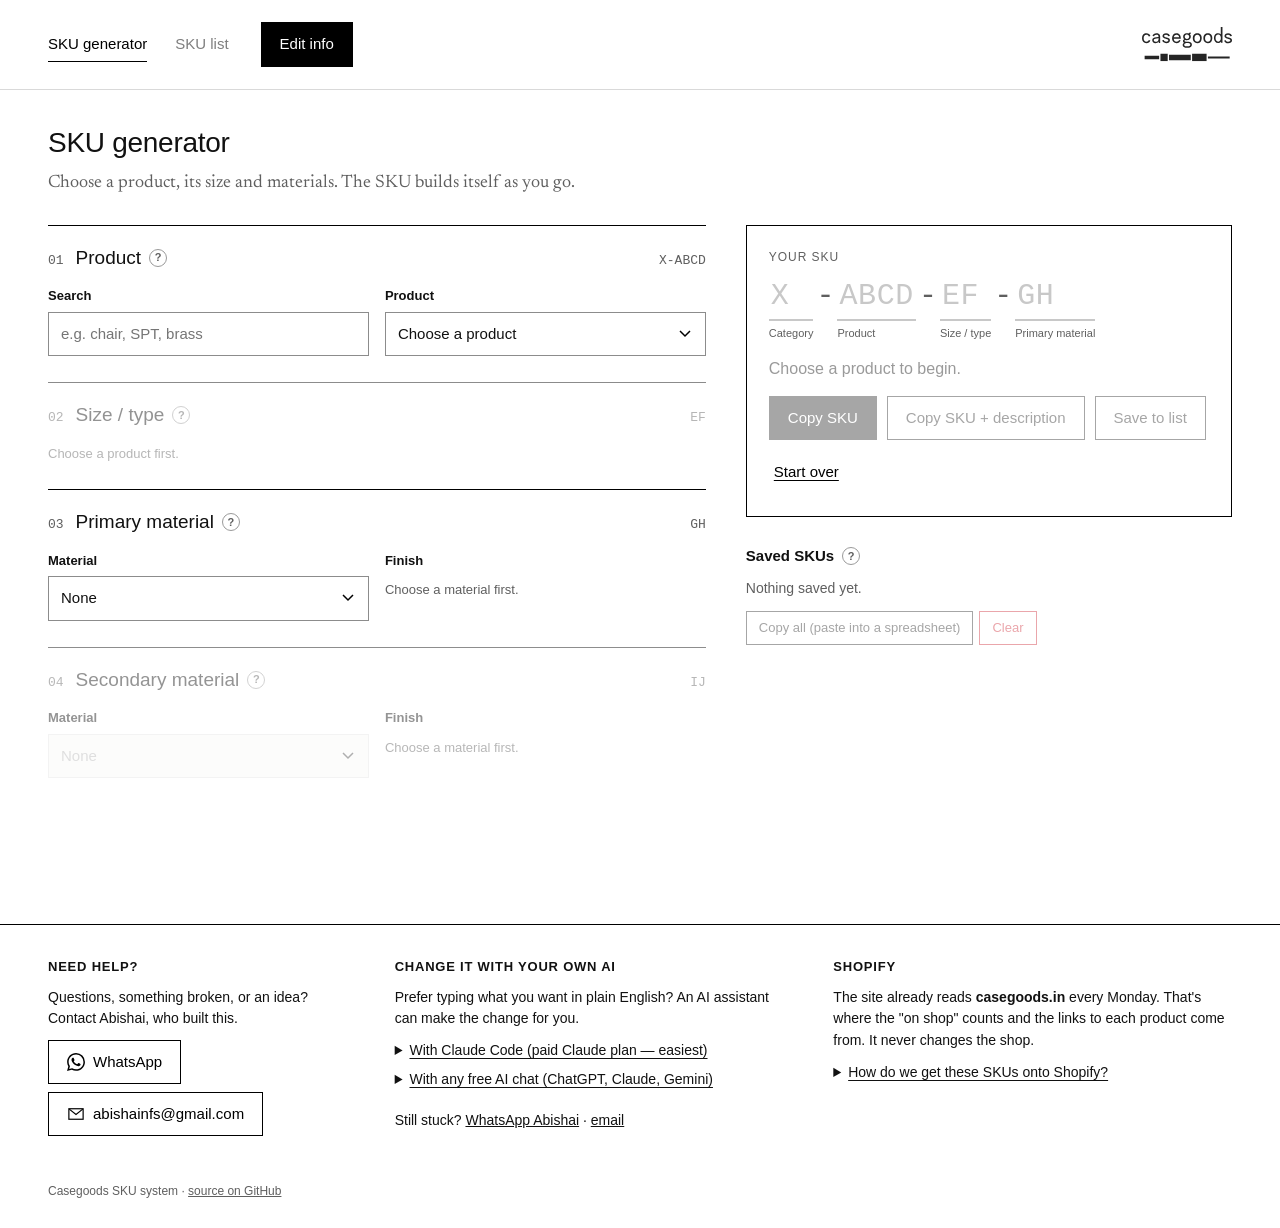
<file: index.html>
<!DOCTYPE html>
<html lang="en">
<head>
  <meta charset="UTF-8">
  <meta name="viewport" content="width=device-width, initial-scale=1.0">
  <title>Casegoods SKU generator</title>
  <link rel="icon" href="favicon.ico" sizes="any">
  <link rel="preconnect" href="https://fonts.googleapis.com">
  <link rel="preconnect" href="https://fonts.gstatic.com" crossorigin>
  <link href="https://fonts.googleapis.com/css2?family=Inter:wght@400;500;600&family=Newsreader:ital,opsz,wght@0,6..72,400;1,6..72,400&display=swap" rel="stylesheet">
  <link rel="stylesheet" href="styles.css?v=20261112">
  <style>
    /* ----- SKU generator ----- */
    .make { display: grid; grid-template-columns: minmax(0, 1fr); gap: 28px; }
    @media (min-width: 960px) { .make { grid-template-columns: minmax(0, 1.15fr) minmax(360px, .85fr); gap: 40px; align-items: start; } .result-col { position: sticky; top: 110px; } }
    .step { border-top: 1px solid var(--ink); padding: 18px 0 26px; }
    .step-head { display: flex; align-items: baseline; gap: 12px; margin-bottom: 14px; }
    .step-num { font-family: var(--mono); font-size: 13px; color: var(--muted); }
    .step-head h2 { margin: 0; display: flex; align-items: center; gap: 8px; }
    .step-head .seg { margin-left: auto; font-family: var(--mono); font-size: 13px; color: var(--muted); }
    .step.disabled { opacity: .45; }
    .grid2 { display: grid; grid-template-columns: 1fr; gap: 16px; }
    @media (min-width: 640px) { .grid2 { grid-template-columns: 1fr 1fr; } }
    .hint { font-size: 13px; color: var(--muted); margin: 8px 0 0; }
    .product-peek { display: flex; gap: 14px; align-items: center; margin-top: 14px; }
    .product-peek a { font-size: 14px; }

    /* result */
    .result { border: 1px solid var(--ink); padding: 22px; }
    .sku-segs { display: flex; flex-wrap: wrap; align-items: flex-start; gap: 0; margin: 10px 0 18px; }
    .sku-seg { display: flex; flex-direction: column; min-width: 0; }
    .sku-seg .c { font-family: var(--mono); font-size: 30px; line-height: 1.1; letter-spacing: .02em; padding: 4px 2px 6px; border-bottom: 2px solid var(--ink); }
    .sku-seg .l { font-size: 11px; color: var(--muted); padding-top: 5px; max-width: 120px; line-height: 1.3; }
    .sku-seg.empty .c { color: #c8c8c8; border-bottom-color: #c8c8c8; }
    .sku-dash { font-family: var(--mono); font-size: 30px; line-height: 1.1; padding: 4px 3px 0; color: var(--muted); }
    @media (max-width: 420px) { .sku-seg .c, .sku-dash { font-size: 23px; } }
    .desc { font-family: var(--serif); font-size: 19px; line-height: 1.4; margin: 0 0 16px; min-height: 1.4em; }
    .desc.placeholder { color: var(--faint); font-size: 16px; font-family: var(--sans); }
    .notes .banner { margin: 0 0 12px; }
    .live { font-size: 14px; margin: 0 0 16px; }
    .saved { margin-top: 28px; }
    .saved .table td:first-child { font-family: var(--mono); white-space: nowrap; }
    .saved-tools { display: flex; gap: 6px; flex-wrap: wrap; margin-top: 12px; }

    /* ----- Check ----- */
    .check-grid { display: grid; grid-template-columns: 1fr; gap: 28px; }
    @media (min-width: 960px) { .check-grid { grid-template-columns: 380px 1fr; align-items: start; } }
    .summary { display: flex; gap: 18px; flex-wrap: wrap; font-size: 14px; margin: 0 0 12px; }
    .ok { color: var(--ok); } .err { color: var(--danger); } .warn { color: var(--warn); }
    .check-table td:nth-child(2) { font-family: var(--mono); white-space: nowrap; }
    .check-table .why { font-size: 13px; color: var(--danger); margin-top: 3px; }
    .check-table .why.w { color: var(--warn); }

    /* ----- Code book ----- */
    .list-top { display: flex; gap: 12px; align-items: flex-end; flex-wrap: wrap; margin-bottom: 18px; }
    .list-search { flex: 1; min-width: 260px; max-width: 560px; }
    #bulk { margin-bottom: 24px; }
    .filters { display: flex; flex-wrap: wrap; gap: 6px; margin: 6px 0 10px; }
    .fchip { font: inherit; font-size: 14px; padding: 7px 13px; min-height: 38px; border: 1px solid #8c8c8c; background: var(--paper); cursor: pointer; }
    .fchip:hover { border-color: var(--ink); }
    .fchip[aria-pressed=true] { background: var(--ink); color: var(--paper); border-color: var(--ink); }
    .fchip .n { color: var(--faint); margin-left: 6px; font-size: 12px; }
    .fchip[aria-pressed=true] .n { color: #bbb; }
    .search-hint { font-size: 14px; margin: 10px 0 0; display: flex; flex-wrap: wrap; gap: 6px; align-items: center; }
    .search-hint:empty { display: none; }
    #listHint { margin: -6px 0 16px; }
    .was-tag { font-size: 12px; color: var(--muted); margin-left: 8px; font-style: italic; }
    details.older { margin-top: 8px; font-size: 13px; color: var(--warn); }
    details.older summary { cursor: pointer; }
    details.older ul { margin: 6px 0 0; padding-left: 18px; }
    .sku-card { border: 1px solid var(--ink); padding: 18px 20px; margin-bottom: 24px; }
    .sku-card.bad { border-color: var(--danger); background: var(--paper) !important; }
    .sku-card .sku-segs { margin: 4px 0 12px; }
    .sku-card .why { font-size: 14px; color: var(--danger); margin-top: 4px; }
    .sku-card .why.w { color: var(--warn); }
    .book-cat { margin-top: 30px; }
    .book-cat h2 { display: flex; gap: 10px; align-items: baseline; border-bottom: 1px solid var(--ink); padding-bottom: 8px; }
    .book-cat h2 .mono { color: var(--muted); font-size: 15px; }
    .book-item { display: grid; grid-template-columns: 70px 1fr; gap: 6px 14px; padding: 12px 0; border-bottom: 1px solid var(--line); }
    @media (min-width: 760px) { .book-item { grid-template-columns: 70px 260px 1fr; } }
    .book-item .code { font-family: var(--mono); font-weight: 600; }
    .book-item .vals { grid-column: 2 / -1; font-size: 14px; color: var(--muted); }
    @media (min-width: 760px) { .book-item .vals { grid-column: auto; } }
    .book-item .vals span { display: inline-block; margin: 0 14px 4px 0; }
    .book-item .vals b { font-family: var(--mono); font-weight: 500; color: var(--text); margin-right: 4px; }
    .stage-tag { font-size: 11px; letter-spacing: .06em; text-transform: uppercase; border: 1px solid var(--ink); padding: 1px 6px; margin-right: 8px; }
    .retired-tag { font-size: 11px; letter-spacing: .06em; text-transform: uppercase; border: 1px solid var(--faint); color: var(--muted); padding: 1px 6px; margin-left: 8px; }
  </style>
</head>
<body>
<header class="site-header">
  <div class="inner">
    <a class="brand" href="index.html" aria-label="Casegoods SKUs — home"><img src="logo.svg" alt="Casegoods" onerror="this.onerror=null;this.src='Casegoods_Logo.png'"></a>
    <nav class="nav" aria-label="Main">
      <button data-view="make" class="active">SKU generator</button>
      <button data-view="list">SKU list</button>
      <a class="nav-cta" href="editor.html">Edit info</a>
    </nav>
  </div>
</header>

<main class="page">
  <div id="dataBanner"></div>

  <!-- =========================================================== MAKE -->
  <section id="view-make">
    <h1>SKU generator</h1>
    <p class="lede">Choose a product, its size and materials. The SKU builds itself as you go.</p>

    <div class="make">
      <div>
        <div class="step" id="step1">
          <div class="step-head"><span class="step-num">01</span><h2>Product
            <button type="button" class="tip" data-tip="Type part of the name or code to narrow the list, then pick the product. Its category letter (F, L, O, H, T) is added automatically.">?</button></h2>
            <span class="seg">X-ABCD</span></div>
          <div class="grid2">
            <div>
              <label for="search">Search</label>
              <input type="search" id="search" placeholder="e.g. chair, SPT, brass" autocomplete="off">
            </div>
            <div>
              <label for="product">Product</label>
              <select id="product"></select>
            </div>
          </div>
          <div id="searchHint" class="search-hint"></div>
          <div id="peek"></div>
        </div>

        <div class="step" id="step2">
          <div class="step-head"><span class="step-num">02</span><h2>Size / type
            <button type="button" class="tip" data-tip="The variation of the product: a size, a version or a type. Products that only come one way use 00.">?</button></h2>
            <span class="seg">EF</span></div>
          <div id="sizeBox"></div>
        </div>

        <div class="step" id="step3">
          <div class="step-head"><span class="step-num">03</span><h2><span id="m1Title">Primary material</span>
            <button type="button" class="tip" data-tip="The main material of the product. If one part comes in several material options, put the part that stays the same here. Example: Standing Straight Lamp: Brass first, Marble base second. Optional — leave as 'None' if materials aren't part of this SKU.">?</button></h2>
            <span class="seg">GH</span></div>
          <div class="grid2">
            <div><label for="mat1">Material</label><select id="mat1"></select></div>
            <div><label>Finish</label><div id="fin1Box"></div></div>
          </div>
        </div>

        <div class="step" id="step4">
          <div class="step-head"><span class="step-num">04</span><h2><span id="m2Title">Secondary material</span>
            <button type="button" class="tip" data-tip="A second material used for a smaller part (e.g. a marble top on a teak base). Only available after a primary material is chosen. Optional.">?</button></h2>
            <span class="seg">IJ</span></div>
          <div class="grid2">
            <div><label for="mat2">Material</label><select id="mat2"></select></div>
            <div><label>Finish</label><div id="fin2Box"></div></div>
          </div>
        </div>
      </div>

      <div class="result-col">
        <div class="result" aria-live="polite">
          <p class="eyebrow">Your SKU</p>
          <div class="sku-segs" id="skuSegs"></div>
          <p class="desc placeholder" id="desc">Choose a product to begin.</p>
          <div class="notes" id="notes"></div>
          <p class="live" id="live"></p>
          <div class="btn-row">
            <button class="btn btn-primary" id="copyBtn" disabled>Copy SKU</button>
            <button class="btn" id="copyBothBtn" disabled title="Copies the SKU and description separated by a tab, so they paste into two spreadsheet cells.">Copy SKU + description</button>
            <button class="btn" id="saveBtn" disabled>Save to list</button>
            <button class="btn btn-link" id="resetBtn">Start over</button>
          </div>
        </div>

        <div class="saved">
          <h3 style="display:flex;align-items:center;gap:8px">Saved SKUs
            <button type="button" class="tip tip-right" data-tip="A list you build up while working. It stays in this browser on this computer only. Download it to share or keep.">?</button></h3>
          <div style="overflow-x:auto"><table class="table"><tbody id="savedBody"></tbody></table></div>
          <p id="savedEmpty" class="muted" style="font-size:14px;margin:0">Nothing saved yet.</p>
          <div class="saved-tools">
            <button class="btn btn-small" id="copyAllBtn" title="Copies every saved SKU with its description — paste straight into Excel or Google Sheets (two columns).">Copy all (paste into a spreadsheet)</button>
            <button class="btn btn-small btn-danger" id="clearBtn">Clear</button>
          </div>
        </div>
      </div>
    </div>
  </section>

  <!-- =========================================================== SKU LIST (+ check) -->
  <section id="view-list" class="hidden">
    <h1>SKU list</h1>
    <p class="lede">Every product, size, material and finish code. Paste a SKU into the search to see what it means.</p>
    <div class="list-top">
      <div class="list-search">
        <label for="bookSearch">Search, or paste a SKU to check it
          <button type="button" class="tip tip-right" data-tip="Type a name or code to filter the list. Paste a whole SKU (e.g. F-RTT-01-T1-M0) to have it explained and checked. Lower case, spaces and odd dashes are fine.">?</button></label>
        <input type="search" id="bookSearch" placeholder="e.g. chair, SPT, brass — or F-RTT-01-T1-M0" autocomplete="off">
      </div>
      <button class="btn" id="bulkToggle" aria-expanded="false">Check a list of SKUs</button>
    </div>
    <div id="listHint" class="search-hint"></div>
    <div id="skuResult"></div>

    <div id="bulk" class="panel soft hidden">
      <div class="check-grid">
        <div>
          <label for="checkInput">SKUs, one per line
            <button type="button" class="tip tip-right" data-tip="Paste from anywhere: an invoice, a spreadsheet column, an email. Lower case, spaces and odd dashes are tidied up. A zero typed instead of the letter O (and similar) is spotted.">?</button></label>
          <textarea id="checkInput" placeholder="F-RTT-01-T1-M0&#10;o-tbl-02-h1&#10;L-0TL-01"></textarea>
          <div class="btn-row" style="margin-top:12px">
            <button class="btn btn-primary" id="checkBtn">Check</button>
            <button class="btn btn-link" id="checkClear">Clear</button>
          </div>
        </div>
        <div>
          <div class="summary" id="checkSummary"><span class="muted">Results appear here.</span></div>
          <div style="overflow-x:auto">
            <table class="table check-table hidden" id="checkTable">
              <thead><tr><th></th><th>SKU</th><th>Meaning</th><th class="nowrap">On casegoods.in <button type="button" class="tip tip-left tip-down" data-tip="Whether this exact SKU is filled in on a variant in the online shop (updated every Monday).">?</button></th><th></th></tr></thead>
              <tbody id="checkBody"></tbody>
            </table>
          </div>
        </div>
      </div>
    </div>

    <div class="filters" id="filters" role="group" aria-label="Show"></div>
    <label style="margin-top:4px;font-weight:400"><input type="checkbox" id="bookRetired" checked> Show retired products</label>
    <div id="book"></div>
    <p class="muted" style="font-size:13px;margin-top:28px">Need the whole list in Excel? <button class="btn-link" id="exportBtn" style="font:inherit;background:none;border:0;padding:0;cursor:pointer;text-decoration:underline;color:inherit">Download it as a spreadsheet</button>.</p>
  </section>
</main>

<div class="toast" id="toast" role="status" aria-live="polite"></div>

<script src="sku-core.js?v=20261112"></script>
<script src="footer.js?v=20261112" defer></script>
<script>
(function () {
  'use strict';
  const $ = (id) => document.getElementById(id);
  const h = (tag, attrs = {}, ...kids) => {
    const n = document.createElement(tag);
    for (const [k, v] of Object.entries(attrs)) {
      if (v === undefined || v === null || v === false) continue;
      if (k.startsWith('on')) n.addEventListener(k.slice(2), v);
      else if (k === 'class') n.className = v;
      else if (k in n && typeof v !== 'string') n[k] = v;
      else n.setAttribute(k, v === true ? '' : v);
    }
    kids.flat().forEach((c) => c != null && c !== false && n.append(c instanceof Node ? c : String(c)));
    return n;
  };
  const SAVED_KEY = 'casegoods-sku-history';
  let catalog = { categories: [], products: [] };
  let materials = [];
  let store = { products: {}, skus: {} };
  let codeHistory = { changes: [] };   // what codes used to mean (code-history.json)
  let current = null;

  // ---------------------------------------------------------------- helpers
  let toastTimer;
  const toast = (msg, ms = 2500) => {
    const t = $('toast'); t.textContent = msg; t.classList.add('visible');
    clearTimeout(toastTimer); toastTimer = setTimeout(() => t.classList.remove('visible'), ms);
  };
  const copyText = async (text, label) => {
    try { await navigator.clipboard.writeText(text); }
    catch (e) {
      const ta = h('textarea', {}); ta.value = text; document.body.append(ta); ta.select();
      try { document.execCommand('copy'); } finally { ta.remove(); }
    }
    toast(`Copied ${label || text}`);
  };
  const load = (k, d) => { try { return JSON.parse(localStorage.getItem(k)) || d; } catch (e) { return d; } };
  const save = (k, v) => { try { localStorage.setItem(k, JSON.stringify(v)); } catch (e) {} };
  const csvCell = (v) => `"${String(v == null ? '' : v).replace(/"/g, '""')}"`;
  const downloadCsv = (name, rows) => {
    const blob = new Blob(['﻿' + rows.map((r) => r.map(csvCell).join(',')).join('\r\n')], { type: 'text/csv;charset=utf-8' });
    const a = h('a', { href: URL.createObjectURL(blob), download: name });
    document.body.append(a); a.click(); a.remove();
  };
  const today = () => new Date().toISOString().slice(0, 10);
  const productByCode = (code) => catalog.products.find((p) => p.code === code);

  /** Is this SKU (or the start of one, e.g. F-RTT-01) on casegoods.in? */
  const shopMatch = (sku) => {
    if (!sku) return null;
    if (store.skus[sku]) return { exact: true, n: 1, url: store.skus[sku].url, label: `${store.skus[sku].product}, ${store.skus[sku].variant}` };
    const keys = Object.keys(store.skus).filter((k) => k.startsWith(sku + '-'));
    if (!keys.length) return null;
    const first = store.skus[keys[0]];
    return { exact: false, n: keys.length, url: first.url.split('?')[0], label: first.product };
  };
  const shopLink = (m, short) => m.exact
    ? h('a', { href: m.url, target: '_blank', rel: 'noopener' }, short ? 'Yes ↗' : m.label)
    : h('a', { href: m.url, target: '_blank', rel: 'noopener', title: 'This SKU without materials. The shop lists it with materials added.' }, short ? `Yes, ${m.n} variant${m.n > 1 ? 's' : ''} ↗` : `${m.label} (${m.n} variant${m.n > 1 ? 's' : ''} with materials)`);

  // ---------------------------------------------------------------- views
  const show = (view) => {
    document.querySelectorAll('.nav [data-view]').forEach((b) => b.classList.toggle('active', b.dataset.view === view));
    ['make', 'list'].forEach((v) => $('view-' + v).classList.toggle('hidden', v !== view));
    if (view === 'list') renderBook();
  };
  document.querySelectorAll('.nav [data-view]').forEach((b) => (b.onclick = () => show(b.dataset.view)));

  // ---------------------------------------------------------------- MAKE: controls
  /** A set of radio "chips", or a dropdown when there are many options. */
  const choice = (box, name, items, onPick, opts = {}) => {
    box.innerHTML = '';
    if (!items.length) { box.append(h('p', { class: 'hint', style: 'margin:10px 0 0' }, opts.emptyText || '—')); return () => ''; }
    if (items.length > (opts.maxChips || 12)) {
      const sel = h('select', { onchange: () => onPick(sel.value) }, h('option', { value: '' }, opts.placeholder || 'Choose…'),
        items.map((it) => h('option', { value: it.code }, `${it.code} – ${it.name}`)));
      box.append(sel);
      if (opts.value) sel.value = opts.value;
      return () => sel.value;
    }
    const wrap = h('div', { class: 'chips', role: 'radiogroup' });
    items.forEach((it) => wrap.append(h('label', { class: 'chip', style: 'margin:0;font-weight:400' },
      h('input', { type: 'radio', name, value: it.code, checked: it.code === opts.value, onchange: () => onPick(it.code) }),
      h('span', {}, h('b', {}, it.code), it.name))));
    box.append(wrap);
    return () => { const c = wrap.querySelector('input:checked'); return c ? c.value : ''; };
  };

  const sel = { product: '', size: '', mat1: '', fin1: '', mat2: '', fin2: '' };

  const fillProducts = () => {
    const q = $('search').value.trim().toLowerCase();
    const s = $('product');
    s.innerHTML = '';
    s.append(h('option', { value: '' }, q ? 'Matching products…' : 'Choose a product'));
    let count = 0, only = null;
    // Search by name, old/other name, code or size — with "Did you mean…?" for typos.
    const found = SkuCore.searchProducts(catalog, q);
    const via = new Map(found.results.map((r) => [r.product.code, r]));
    const matches = (p) => !q || via.has(p.code);
    const label = (p) => {
      const r = via.get(p.code);
      return `${p.code}  ${p.name}${r && r.via === 'other name' ? `  (was ${r.matched})` : ''}`;
    };
    const group = (glabel, items) => {
      if (!items.length) return;
      s.append(h('optgroup', { label: glabel }, items.map((p) => h('option', { value: p.code }, label(p)))));
      count += items.length; only = items[0];
    };
    const hint = $('searchHint'); hint.innerHTML = '';
    if (q && !found.results.length && found.didYouMean.length) hint.append('Did you mean ',
      ...found.didYouMean.map((d, i) => [i ? ' / ' : '', h('button', { type: 'button', class: 'btn btn-small', onclick: () => { $('search').value = d.matched; fillProducts(); } }, d.matched)]).flat(), '?');
    else if (q && !found.results.length) hint.append('Nothing found. Try part of the name, the code (e.g. SPT) or a size.');
    else if (q) {
      const old = found.results.filter((r) => r.via === 'other name');
      if (old.length) hint.append(...old.map((r) => h('div', {}, `"${r.matched}" is now called `, h('strong', {}, r.product.name), ` (${r.product.code}).`)));
    }
    catalog.categories.forEach((c) => group(`${c.code} — ${c.name}`,
      catalog.products.filter((p) => !p.retired && !p.bespoke && p.category.trim().toLowerCase() === c.name.toLowerCase() && matches(p))));
    // Bespoke pieces, one-offs and prototypes: listed separately so nobody mistakes them for catalogue products.
    group('Bespoke & one-offs', catalog.products.filter((p) => p.bespoke && !p.retired && matches(p)));
    if (!count) s.options[0].textContent = 'No match — try another word';
    if (count === 1 && q) { s.value = only.code; if (sel.product !== only.code) pickProduct(only.code); }
    else s.value = catalog.products.some((p) => p.code === sel.product && !p.retired) ? sel.product : '';
  };

  const pickProduct = (code, keep = {}) => {
    sel.product = code;
    const p = productByCode(code);
    // Size
    sel.size = keep.size || '';
    const sizes = p ? SkuCore.sizesFor(p) : [];
    if (p && sizes.length === 1) sel.size = sizes[0].code;
    choice($('sizeBox'), 'size', sizes, (v) => { sel.size = v; update(); },
      { value: sel.size, placeholder: 'Choose size / type', emptyText: 'Choose a product first.' });
    if (p && !(p.sizes && p.sizes.length)) $('sizeBox').append(h('p', { class: 'hint' }, 'This product has no sizes or versions, so its SKUs use 00.'));
    // Part names ("Frame", "Seat"...)
    $('m1Title').textContent = p && p.primaryPart ? `Primary material — ${p.primaryPart}` : 'Primary material';
    $('m2Title').textContent = p && p.secondaryPart ? `Secondary material — ${p.secondaryPart}` : 'Secondary material';
    // Link to the product on the online shop, notes and files
    const peek = $('peek'); peek.innerHTML = '';
    const sp = p && store.products[p.code];
    if (p && (sp || p.notes || p.link || p.bespoke)) {
      peek.append(h('div', { class: 'product-peek' },
        h('div', {},
          h('div', {}, p.bespoke ? h('span', { class: 'stage-tag' }, 'Bespoke') : null, sp ? sp.title : p.name),
          p.notes ? h('div', { class: 'serif', style: 'font-size:16px;color:var(--muted)' }, p.notes) : null,
          h('div', { style: 'font-size:14px' },
            sp ? h('a', { href: sp.url, target: '_blank', rel: 'noopener' }, 'View on casegoods.in ↗') : null,
            sp && p.link ? ' · ' : null,
            p.link ? h('a', { href: p.link, target: '_blank', rel: 'noopener' }, 'Drawings & files ↗') : null))));
    }
    $('step2').classList.toggle('disabled', !p);
    update();
  };

  const pickMaterial = (which, code, finish = '') => {
    sel['mat' + which] = code;
    sel['fin' + which] = finish;
    const m = materials.find((x) => x.code === code);
    if (m && m.finishes.length === 1) sel['fin' + which] = m.finishes[0].code;
    choice($('fin' + which + 'Box'), 'fin' + which, m ? m.finishes : [], (v) => { sel['fin' + which] = v; update(); },
      { value: sel['fin' + which], placeholder: 'Choose finish', emptyText: 'Choose a material first.', maxChips: 10 });
    if (which === 1 && !code) { $('mat2').value = ''; pickMaterial(2, ''); }
    update();
  };

  // ---------------------------------------------------------------- MAKE: result
  const SEG_LABELS = ['Category', 'Product', 'Size / type', 'Primary material', 'Secondary material'];
  const renderSegs = (codes, labels, box = $('skuSegs'), short = false) => {
    box.innerHTML = '';
    const placeholders = ['X', 'ABCD', 'EF', 'GH', 'IJ'];
    for (let i = 0; i < 5; i++) {
      if (i === 4 && !codes[4] && !codes[3]) break; // keep it short when materials aren't used
      if (short && i >= 3 && !codes[i]) break;
      if (i > 0) box.append(h('span', { class: 'sku-dash' }, '-'));
      box.append(h('div', { class: 'sku-seg' + (codes[i] ? '' : ' empty'), title: labels[i] || SEG_LABELS[i] },
        h('span', { class: 'c' }, codes[i] || placeholders[i]), h('span', { class: 'l' }, labels[i] || SEG_LABELS[i])));
    }
  };

  const update = () => {
    current = null;
    ['copyBtn', 'copyBothBtn', 'saveBtn'].forEach((id) => ($(id).disabled = true));
    const notes = $('notes'); notes.innerHTML = '';
    const live = $('live'); live.innerHTML = '';
    const desc = $('desc');
    const p = productByCode(sel.product);
    $('step4').classList.toggle('disabled', !sel.mat1);
    $('mat2').disabled = !sel.mat1;

    const cat = p && SkuCore.categoryFor(catalog, p);
    const size = p && SkuCore.sizesFor(p).find((z) => z.code === sel.size);
    const m1 = materials.find((x) => x.code === sel.mat1); const f1 = m1 && m1.finishes.find((x) => x.code === sel.fin1);
    const m2 = materials.find((x) => x.code === sel.mat2); const f2 = m2 && m2.finishes.find((x) => x.code === sel.fin2);
    renderSegs(
      [cat && cat.code, p && p.code, size && size.code, m1 && f1 && m1.code + f1.code, m2 && f2 && m2.code + f2.code],
      [cat && cat.name, p && p.name, size && size.name, m1 && f1 && SkuCore.materialLabel(m1, f1), m2 && f2 && SkuCore.materialLabel(m2, f2)]);

    if (!p) { desc.className = 'desc placeholder'; desc.textContent = 'Choose a product to begin.'; return; }
    const r = SkuCore.buildSku(catalog, materials, { productCode: sel.product, sizeCode: sel.size, mat1: sel.mat1, fin1: sel.fin1, mat2: sel.mat2, fin2: sel.fin2 });
    if (r.error) { desc.className = 'desc placeholder'; desc.textContent = r.error; return; }

    current = r;
    desc.className = 'desc'; desc.textContent = r.description;
    r.notes.forEach((n) => notes.append(h('div', { class: 'banner banner-warn' }, n)));
    ['copyBtn', 'copyBothBtn', 'saveBtn'].forEach((id) => ($(id).disabled = false));
    history.replaceState(null, '', '#' + r.sku);

    // Is it on the online shop? Is the shop using the same thing with the materials the other way round?
    const onShop = shopMatch(r.sku);
    if (onShop) {
      live.append(h('span', { class: 'ok' }, '● '), onShop.exact ? 'This SKU is on casegoods.in — ' : 'On casegoods.in — ', shopLink(onShop),
        onShop.exact ? '' : h('span', { class: 'muted' }, ' · add the materials to match one exactly'));
    } else if (sel.mat1 && sel.mat2) {
      const swapped = r.sku.split('-'); [swapped[3], swapped[4]] = [swapped[4], swapped[3]];
      const alt = swapped.join('-');
      if (store.skus[alt]) {
        notes.append(h('div', { class: 'banner banner-warn' }, `The online shop lists this as ${alt} — the same materials in the other order. Use the same order so one item doesn't get two SKUs. `,
          h('button', { class: 'btn btn-small', style: 'margin-top:8px', onclick: () => setFromSku(alt) }, `Switch to ${alt}`)));
      }
    }
  };

  /** Fill the form from an existing SKU (from the Check view, a saved item, or the page address). */
  const setFromSku = (text) => {
    const r = SkuCore.parseSku(catalog, materials, text);
    if (!r.ok) { toast(r.errors[0] || 'Not a valid SKU'); return false; }
    const [, code, size, g, i] = r.sku.split('-');
    $('search').value = '';
    sel.product = code; fillProducts();
    pickProduct(code, { size });
    $('mat1').value = g ? g[0] : ''; pickMaterial(1, g ? g[0] : '', g ? g[1] : '');
    $('mat2').value = i ? i[0] : ''; pickMaterial(2, i ? i[0] : '', i ? i[1] : '');
    show('make');
    return true;
  };

  // ---------------------------------------------------------------- saved list
  let saved = load(SAVED_KEY, []);
  const renderSaved = () => {
    const body = $('savedBody'); body.innerHTML = '';
    saved.forEach((s, idx) => body.append(h('tr', {},
      h('td', {}, s.sku),
      h('td', {}, s.description),
      h('td', { class: 'nowrap' },
        h('button', { class: 'btn btn-small btn-link', onclick: () => copyText(s.sku) }, 'Copy'),
        h('button', { class: 'btn btn-small btn-link', title: 'Remove', 'aria-label': 'Remove', onclick: () => { saved.splice(idx, 1); save(SAVED_KEY, saved); renderSaved(); } }, '✕')))));
    $('savedEmpty').classList.toggle('hidden', saved.length > 0);
    ['copyAllBtn', 'clearBtn'].forEach((id) => ($(id).disabled = !saved.length));
  };
  $('saveBtn').onclick = () => {
    if (!current) return;
    if (saved.some((s) => s.sku === current.sku)) return toast(`${current.sku} is already in your list`);
    saved.unshift({ sku: current.sku, description: current.description, date: new Date().toISOString() });
    save(SAVED_KEY, saved); renderSaved(); toast(`Saved ${current.sku}`);
  };
  $('copyBtn').onclick = () => current && copyText(current.sku);
  $('copyBothBtn').onclick = () => current && copyText(`${current.sku}\t${current.description}`, `${current.sku} + description`);
  $('copyAllBtn').onclick = () => copyText(saved.map((s) => `${s.sku}\t${s.description}`).join('\n'), `${saved.length} SKUs`);
  $('clearBtn').onclick = () => { if (confirm('Remove all saved SKUs from this browser?')) { saved = []; save(SAVED_KEY, saved); renderSaved(); } };
  $('resetBtn').onclick = () => {
    $('search').value = ''; sel.product = ''; fillProducts(); pickProduct('');
    $('mat1').value = ''; pickMaterial(1, '');
    history.replaceState(null, '', location.pathname);
  };
  $('search').addEventListener('input', fillProducts);
  $('product').onchange = () => pickProduct($('product').value);
  $('mat1').onchange = () => pickMaterial(1, $('mat1').value);
  $('mat2').onchange = () => pickMaterial(2, $('mat2').value);

  // ---------------------------------------------------------------- CHECK
  let checkRows = [];
  const runCheck = () => {
    const lines = $('checkInput').value.split(/[\n,;\t]+/).map((s) => s.trim()).filter(Boolean);
    const seen = new Map();
    checkRows = lines.map((line) => {
      const r = SkuCore.parseSku(catalog, materials, line, codeHistory);
      if (r.ok) {
        if (seen.has(r.sku)) r.warnings.push(`Listed twice (also line ${seen.get(r.sku)}).`);
        else seen.set(r.sku, lines.indexOf(line) + 1);
      }
      return r;
    });
    const body = $('checkBody'); body.innerHTML = '';
    checkRows.forEach((r) => {
      const status = !r.ok ? ['✕', 'err', 'Problem'] : r.warnings.filter((w) => !/^Read as/.test(w)).length ? ['!', 'warn', 'Check'] : ['✓', 'ok', 'Valid'];
      const onShop = r.ok && shopMatch(r.sku);
      body.append(h('tr', {},
        h('td', { class: status[1], title: status[2], style: 'font-weight:700' }, status[0]),
        h('td', {}, r.sku || r.input, r.sku !== r.input.trim() ? h('div', { class: 'muted', style: 'font-size:12px' }, `typed: ${r.input}`) : null),
        h('td', {},
          r.ok ? h('span', { class: 'serif', style: 'font-size:16px' }, r.description) : null,
          r.errors.map((e) => h('div', { class: 'why' }, e)),
          r.warnings.filter((w) => !/^Read as/.test(w)).map((w) => h('div', { class: 'why w' }, w)),
          r.history.length ? h('details', { class: 'older' }, h('summary', {}, `Older SKU? ${r.history.length === 1 ? 'One code' : 'Some codes'} here used to mean something else`), h('ul', {}, r.history.map((t) => h('li', {}, t)))) : null,
          r.suggestions.map((s) => h('div', { style: 'margin-top:6px' }, 'Did you mean ', h('button', { class: 'btn btn-small', onclick: () => setFromSku(s) }, s), '?'))),
        h('td', { style: 'font-size:13px' }, onShop ? shopLink(onShop, true) : h('span', { class: 'muted' }, r.ok ? 'No' : '')),
        h('td', {}, r.ok ? h('button', { class: 'btn btn-small', onclick: () => setFromSku(r.sku) }, 'Open') : null)));
    });
    $('checkTable').classList.toggle('hidden', !checkRows.length);
    const ok = checkRows.filter((r) => r.ok).length;
    $('checkSummary').innerHTML = '';
    if (checkRows.length) $('checkSummary').append(
      h('span', {}, `${checkRows.length} checked`), h('span', { class: 'ok' }, `${ok} valid`),
      checkRows.length - ok ? h('span', { class: 'err' }, `${checkRows.length - ok} with problems`) : '');
  };
  let checkTimer;
  $('checkInput').addEventListener('input', () => { clearTimeout(checkTimer); checkTimer = setTimeout(runCheck, 300); });
  $('checkBtn').onclick = runCheck;
  $('checkClear').onclick = () => { $('checkInput').value = ''; runCheck(); };

  // ---------------------------------------------------------------- SKU LIST (search, filters, single + bulk check)
  let filter = '';   // '' = everything, a category code, or 'materials'
  const looksLikeSku = (q) => /^[a-z]\s*[-–—_.\s]\s*[a-z0-9]{3,4}([-–—_.\s]|$)/i.test(q.trim());

  const renderFilters = () => {
    const box = $('filters'); box.innerHTML = '';
    const count = (c) => catalog.products.filter((p) => !p.retired && p.category.trim().toLowerCase() === c.name.toLowerCase()).length;
    const chip = (value, label, n) => h('button', { class: 'fchip', 'aria-pressed': String(filter === value), onclick: () => { filter = value; renderBook(); } },
      label, n != null ? h('span', { class: 'n' }, n) : null);
    const bespokeCount = catalog.products.filter((p) => p.bespoke && !p.retired).length;
    box.append(chip('', 'All'), ...catalog.categories.map((c) => chip(c.code, c.name, count(c))),
      ...(bespokeCount ? [chip('bespoke', 'Bespoke & one-offs', bespokeCount)] : []), chip('materials', 'Materials & finishes', materials.length));
  };

  const renderSkuCard = (raw) => {
    const box = $('skuResult'); box.innerHTML = '';
    if (!looksLikeSku(raw)) return null;
    const r = SkuCore.parseSku(catalog, materials, raw, codeHistory);
    const card = h('div', { class: 'sku-card' + (r.ok ? '' : ' bad') });
    const segs = h('div', { class: 'sku-segs' });
    renderSegs(r.segments.map((x) => x.code), r.segments.map((x) => (x.ok ? x.meaning : '✕ ' + x.meaning)), segs, true);
    const onShop = r.ok && shopMatch(r.sku);
    card.append(...[
      h('p', { class: 'eyebrow' }, r.ok ? '✓ Valid SKU' : '✕ Not a valid SKU'), segs,
      r.ok ? h('p', { class: 'desc', style: 'margin-bottom:8px' }, r.description) : null,
      r.errors.map((e) => h('div', { class: 'why' }, e)),
      r.warnings.filter((w) => !/^Read as/.test(w)).map((w) => h('div', { class: 'why w' }, w)),
      r.history.length ? h('details', { class: 'older' }, h('summary', {}, `Older SKU? ${r.history.length === 1 ? 'One code' : 'Some codes'} here used to mean something else`), h('ul', {}, r.history.map((t) => h('li', {}, t)))) : null,
      onShop ? h('p', { class: 'live', style: 'margin:8px 0 0' }, h('span', { class: 'ok' }, '● '), onShop.exact ? 'This SKU is on casegoods.in — ' : 'On casegoods.in — ', shopLink(onShop)) : null,
      h('div', { class: 'btn-row', style: 'margin-top:14px' },
        r.ok ? h('button', { class: 'btn btn-small', onclick: () => copyText(r.sku) }, 'Copy') : null,
        r.ok ? h('button', { class: 'btn btn-small', onclick: () => setFromSku(r.sku) }, 'Open in SKU generator') : null,
        r.suggestions.map((sug) => h('button', { class: 'btn btn-small btn-primary', onclick: () => { $('bookSearch').value = sug; renderBook(); } }, `Did you mean ${sug}?`)))].flat().filter(Boolean));
    box.append(card);
    return r;
  };

  const renderBook = () => {
    renderFilters();
    const raw = $('bookSearch').value;
    const parsed = renderSkuCard(raw);
    // A pasted SKU narrows the list to its product; otherwise filter by the words typed.
    const q = parsed ? '' : raw.trim().toLowerCase();
    const onlyCode = parsed ? (parsed.segments[1] && parsed.segments[1].code) : '';
    const showRetired = $('bookRetired').checked || !!parsed;
    const box = $('book'); box.innerHTML = '';
    const match = (...xs) => !q || xs.join(' ').toLowerCase().includes(q);
    const found = q ? SkuCore.searchProducts(catalog, q, { includeRetired: true }) : null;
    const foundBy = found ? new Map(found.results.map((r) => [r.product.code, r])) : null;
    const listHint = $('listHint'); listHint.innerHTML = '';
    if (found && !found.results.length && found.didYouMean.length) listHint.append('Did you mean ',
      ...found.didYouMean.map((d, i) => [i ? ' / ' : '', h('button', { type: 'button', class: 'btn btn-small', onclick: () => { $('bookSearch').value = d.matched; renderBook(); } }, d.matched)]).flat(), '?');
    if (filter !== 'materials') catalog.categories.forEach((c) => {
      if (filter && filter !== c.code && filter !== 'bespoke') return;
      const items = catalog.products.filter((p) => p.category.trim().toLowerCase() === c.name.toLowerCase() && (showRetired || !p.retired)
        && (filter !== 'bespoke' || p.bespoke)
        && (!onlyCode || p.code === onlyCode) && (!found || foundBy.has(p.code) || match(c.name)));
      if (!items.length) return;
      box.append(h('div', { class: 'book-cat' }, h('h2', {}, h('span', { class: 'mono' }, c.code), c.name, h('span', { class: 'muted', style: 'font-size:13px;margin-left:auto' }, `${items.length}`)),
        items.map((p) => h('div', { class: 'book-item' },
          h('div', { class: 'code' }, p.code),
          h('div', {}, p.name,
            foundBy && foundBy.get(p.code) && foundBy.get(p.code).via === 'other name' ? h('span', { class: 'was-tag' }, `found as "${foundBy.get(p.code).matched}"`) : null,
            p.retired ? h('span', { class: 'retired-tag', title: 'Not for new SKUs. The code stays reserved so it is never reused.' }, 'Retired') : null,
            p.bespoke ? h('span', { class: 'retired-tag', style: 'border-color:var(--ink);color:var(--ink)', title: 'Bespoke / one-off / prototype — not in the regular catalogue yet.' }, 'Bespoke') : null,
            p.aka ? h('div', { class: 'muted', style: 'font-size:13px' }, `Also called: ${p.aka}`) : null,
            p.notes ? h('div', { class: 'muted', style: 'font-size:13px' }, p.notes) : null,
            h('div', { style: 'font-size:13px' },
              h('a', { href: '#' + p.code, class: 'muted', title: 'Opens the SKU generator with this product already chosen — just pick the size and materials.' }, 'Generate a SKU'), ' · ',
              store.products[p.code] ? [h('a', { href: store.products[p.code].url, target: '_blank', rel: 'noopener', class: 'muted' }, 'casegoods.in ↗'), ' · '] : null,
              p.link ? [h('a', { href: p.link, target: '_blank', rel: 'noopener', class: 'muted' }, 'Files ↗'), ' · '] : null,
              h('a', { href: 'editor.html#' + p.code, class: 'muted' }, 'Edit'))),
          h('div', { class: 'vals' }, SkuCore.sizesFor(p).map((s) => h('span', {}, h('b', {}, s.code), s.name)))))));
    });
    if (!filter || filter === 'materials') {
      const usedMats = parsed ? parsed.segments.slice(3).map((x) => x.code[0]) : null;
      const mats = materials.filter((m) => (!usedMats || usedMats.includes(m.code)) && match(m.code, m.name, m.aka || '', m.finishes.map((f) => `${f.name} ${f.aka || ''}`).join(' ')));
      if (mats.length) box.append(h('div', { class: 'book-cat' }, h('h2', {}, 'Materials & finishes'),
        mats.map((m) => h('div', { class: 'book-item' }, h('div', { class: 'code' }, m.code), h('div', {}, m.name, m.aka ? h('div', { class: 'muted', style: 'font-size:13px' }, `Also called: ${m.aka}`) : null),
          h('div', { class: 'vals' }, m.finishes.map((f) => h('span', {}, h('b', {}, m.code + f.code), f.name)))))));
    }
    if (!box.children.length) box.append(h('p', { class: 'muted', style: 'margin-top:24px' }, 'Nothing matches that search.'));
  };
  const toggleBulk = (open) => {
    const box = $('bulk');
    const willOpen = open === undefined ? box.classList.contains('hidden') : open;
    box.classList.toggle('hidden', !willOpen);
    $('bulkToggle').setAttribute('aria-expanded', String(willOpen));
    $('bulkToggle').textContent = willOpen ? 'Close list check' : 'Check a list of SKUs';
    if (willOpen) $('checkInput').focus();
  };
  $('bulkToggle').onclick = () => toggleBulk();
  $('exportBtn').onclick = () => {
    const rows = [['Category', 'Product code', 'Product', 'Size code', 'Size / type', 'SKU start', 'Status', 'On casegoods.in', 'Notes', 'Files link']];
    catalog.products.forEach((p) => {
      const cat = SkuCore.categoryFor(catalog, p);
      SkuCore.sizesFor(p).forEach((sz) => rows.push([cat ? cat.name : p.category, p.code, p.name, sz.code, sz.name,
        `${cat ? cat.code : '?'}-${p.code}-${sz.code}`, p.retired ? 'Retired' : p.bespoke ? 'Bespoke' : 'Catalogue',
        store.products[p.code] ? store.products[p.code].url : '', p.notes || '', p.link || '']));
    });
    rows.push([]); rows.push(['Material code', 'Material', 'Finish code', 'Finish', 'Code in SKU']);
    materials.forEach((m) => m.finishes.forEach((f) => rows.push([m.code, m.name, f.code, f.name, m.code + f.code])));
    downloadCsv(`casegoods-sku-list-${today()}.csv`, rows);
  };
  $('bookSearch').addEventListener('input', renderBook);
  $('bookRetired').addEventListener('change', renderBook);

  // ---------------------------------------------------------------- start
  const getJson = async (name, optional) => {
    try {
      const res = await fetch(`${name}?v=${Date.now()}`, { cache: 'no-store' });
      if (!res.ok) throw new Error(`${name} could not be downloaded (${res.status}).`);
      try { return await res.json(); } catch (e) { throw new Error(`${name} has a typing mistake (missing comma, quote or bracket).`); }
    } catch (e) { if (optional) return null; throw e; }
  };
  const banner = (errors, fatal) => {
    const box = $('dataBanner'); box.innerHTML = '';
    if (!errors.length) return;
    box.append(h('div', { class: 'banner banner-error' },
      h('strong', {}, fatal ? 'The product list could not be loaded. ' : 'The catalogue has problems that could produce wrong SKUs. '),
      fatal ? 'Please try again in a minute, or tell whoever looks after the catalogue.' : h('span', {}, 'Please tell whoever looks after it, or fix them in the ', h('a', { href: 'editor.html' }, 'catalogue editor'), '.'),
      h('ul', {}, errors.slice(0, 8).map((e) => h('li', {}, e)), errors.length > 8 ? h('li', {}, `…and ${errors.length - 8} more.`) : null)));
  };

  (async () => {
    renderSaved(); renderSegs([], []);
    try {
      const [p, m, s, hist] = await Promise.all([getJson('products.json'), getJson('materials.json'), getJson('store.json', true), getJson('code-history.json', true)]);
      catalog = p; materials = m; if (s && s.skus) store = s; if (hist && hist.changes) codeHistory = hist;
    } catch (e) {
      banner([e.message], true);
      ['search', 'product', 'mat1', 'mat2'].forEach((id) => ($(id).disabled = true));
      return;
    }
    banner(SkuCore.validate(catalog, materials).errors, false);
    catalog.categories = catalog.categories || [];
    catalog.products = (catalog.products || []).filter((p) => p && p.code && p.name);
    materials = (Array.isArray(materials) ? materials : []).filter((m) => m && m.code && Array.isArray(m.finishes));

    const matOptions = (none) => [h('option', { value: '' }, none)].concat(materials.map((m) => h('option', { value: m.code }, `${m.code} – ${m.name}`)));
    $('mat1').append(...matOptions('None'));
    $('mat2').append(...matOptions('None'));
    fillProducts(); pickProduct(''); pickMaterial(1, ''); pickMaterial(2, '');
    const fromAddress = () => {
      const sku = decodeURIComponent(location.hash.slice(1));
      if (sku === 'list' || sku === 'book') return show('list');
      if (sku === 'check') { show('list'); return toggleBulk(true); }
      const byCode = sku && productByCode(sku.toUpperCase());
      if (byCode) { $('search').value = ''; sel.product = byCode.code; fillProducts(); pickProduct(byCode.code); show('make'); window.scrollTo(0, 0); return; }
      if (sku && (!current || current.sku !== sku)) setFromSku(sku);
    };
    fromAddress();
    window.addEventListener('hashchange', fromAddress);
  })();
})();
</script>
</body>
</html>
</file>
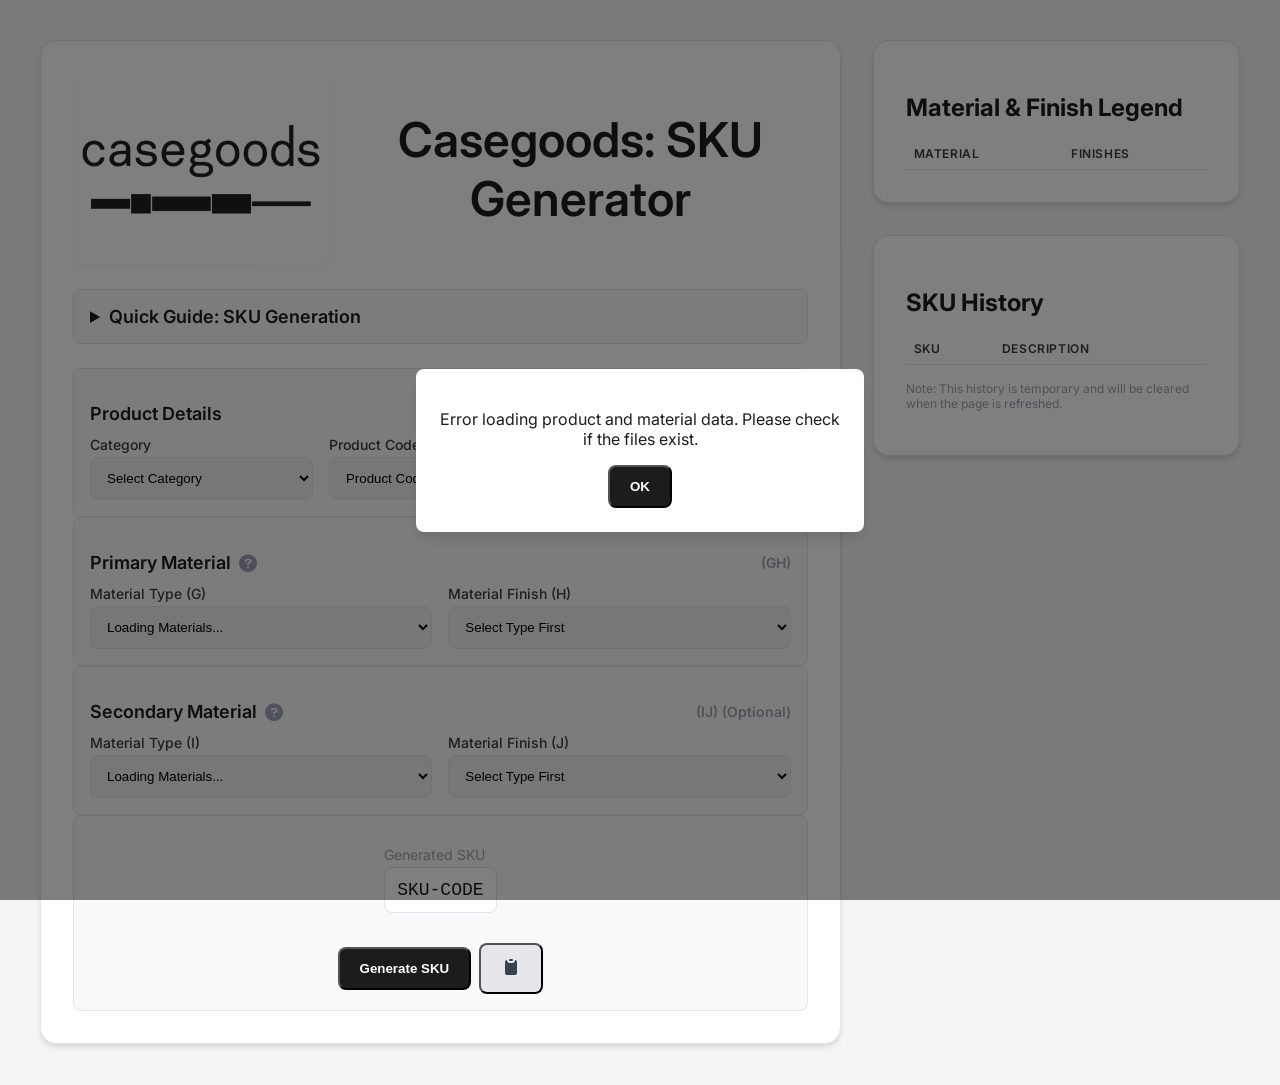
<file: 251102 index.html>
<!DOCTYPE html>
<html lang="en">
<head>
    <meta charset="UTF-8">
    <meta name="viewport" content="width=device-width, initial-scale=1.0">
    <title>Casegoods: SKU Generator</title>
    <!-- Font Awesome for the question mark icon -->
    <link rel="stylesheet" href="https://cdnjs.cloudflare.com/ajax/libs/font-awesome/6.0.0-beta3/css/all.min.css">
    <link rel="preconnect" href="https://fonts.googleapis.com">
    <link rel="preconnect" href="https://fonts.gstatic.com" crossorigin>
    <link href="https://fonts.googleapis.com/css2?family=Inter:wght@400;600;700;900&display=swap" rel="stylesheet">
    <style>
        body {
            font-family: 'Inter', sans-serif;
            background-color: #f5f5f7;
            display: flex;
            justify-content: center;
            align-items: flex-start;
            min-height: 100vh;
            padding: 2rem;
            color: #1d1d1f;
        }

        .main-container {
            display: flex;
            flex-direction: column;
            gap: 2rem;
            width: 100%;
            max-width: 1600px;
        }

        @media (min-width: 1024px) {
            .main-container {
                flex-direction: row;
            }
            .main-form-card {
                flex: 2;
            }
            .sidebar-container {
                flex: 1;
                display: flex;
                flex-direction: column;
                gap: 2rem;
            }
        }

        .card {
            background-color: #ffffff;
            padding: 2rem;
            border-radius: 1rem;
            box-shadow: 0 4px 6px -1px rgba(0, 0, 0, 0.1), 0 2px 4px -1px rgba(0, 0, 0, 0.06);
            border: 1px solid #e5e5ea;
        }

        .card-section {
            background-color: #f9f9fb;
            padding: 1rem;
            border-radius: 0.5rem;
            border: 1px solid #e5e5ea;
        }

        h1 {
            font-size: 3rem;
            font-weight: 900;
            text-align: center;
        }

        h2 {
            font-size: 1.5rem;
            font-weight: 700;
            margin-bottom: 1rem;
        }
        
        h3 {
            font-size: 1.125rem;
            font-weight: 600;
            margin-bottom: 0.75rem;
        }

        label {
            display: block;
            font-size: 0.875rem;
            font-weight: 500;
            color: #3c3c43;
            margin-bottom: 0.25rem;
        }

        select, input {
            width: 100%;
            padding: 0.75rem;
            border: 1px solid #e5e5ea;
            border-radius: 0.5rem;
            transition: all 150ms ease-in-out;
        }

        select:focus, input:focus {
            outline: none;
            border-color: #007aff;
            box-shadow: 0 0 0 3px rgba(0, 122, 255, 0.25);
        }

        .flex-container {
            display: flex;
            gap: 1rem;
            flex-direction: column;
        }

        @media (min-width: 640px) {
            .flex-container {
                flex-direction: row;
            }
        }

        .btn {
            padding: 0.75rem 1.25rem;
            border-radius: 0.5rem;
            font-weight: 600;
            transition: all 150ms ease-in-out;
            cursor: pointer;
        }

        .btn-primary {
            background-color: #1c1c1e;
            color: #ffffff;
        }

        .btn-primary:hover {
            background-color: #3a3a3c;
        }

        .btn-secondary {
            background-color: #e5e7eb;
            color: #374151;
        }

        .btn-secondary:hover {
            background-color: #d1d5db;
        }
        
        .alert-modal {
            position: fixed;
            top: 0;
            left: 0;
            width: 100%;
            height: 100%;
            background-color: rgba(0, 0, 0, 0.5);
            display: flex;
            align-items: center;
            justify-content: center;
            z-index: 100;
            visibility: hidden;
            opacity: 0;
            transition: visibility 0s, opacity 0.2s linear;
        }

        .alert-modal.visible {
            visibility: visible;
            opacity: 1;
        }

        .alert-content {
            background-color: #ffffff;
            padding: 1.5rem;
            border-radius: 0.5rem;
            box-shadow: 0 10px 15px -3px rgba(0, 0, 0, 0.1), 0 4px 6px -2px rgba(0, 0, 0, 0.05);
            max-width: 400px;
            text-align: center;
        }

        .alert-content p {
            margin-bottom: 1rem;
        }
        
        .tooltip-icon {
            color: #9ca3af;
            cursor: pointer;
        }

        .tooltip-icon:hover {
            color: #007aff;
        }

        .history-table, .legend-table {
            width: 100%;
            border-collapse: collapse;
        }

        .history-table th, .legend-table th {
            text-align: left;
            padding: 0.5rem;
            font-size: 0.75rem;
            font-weight: 600;
            text-transform: uppercase;
            letter-spacing: 0.05em;
            color: #3c3c43;
            border-bottom: 1px solid #e5e5ea;
        }

        .history-table td, .legend-table td {
            padding: 0.5rem;
            font-size: 0.875rem;
            border-bottom: 1px solid #e5e5ea;
            vertical-align: top;
        }

        .history-table tr:hover {
            background-color: #f9f9fb;
        }
    </style>
</head>
<body class="flex-container">
    <div class="main-container">
        <!-- Main SKU Generation Form -->
        <div class="card main-form-card">
            <!-- Header: Logo and Title -->
            <div style="display: flex; flex-direction: row; align-items: center; justify-content: center; gap: 1.5rem; margin-bottom: 1.5rem;">
                <img src="Casegoods_Logo.png" alt="Casegoods Logo" style="height: 12rem; width: auto; border-radius: 0.5rem; box-shadow: 0 1px 2px 0 rgba(0, 0, 0, 0.05);" onerror="this.onerror=null;this.src='https://placehold.co/192x192/CCCCCC/666666?text=LOGO+NOT+FOUND';">
                <h1 style="font-weight: 600;">Casegoods: SKU Generator</h1>
            </div>

            <!-- Instructions Dropdown -->
            <details style="margin-bottom: 1.5rem; padding: 1rem;" class="card-section">
                <summary style="font-size: 1.125rem; font-weight: 600; cursor: pointer;">Quick Guide: SKU Generation</summary>
                <div style="margin-top: 1rem; font-size: 0.875rem; line-height: 1.6;">
                    <p style="margin-bottom: 0.5rem;">This tool helps create unique SKUs (Stock Keeping Units). Our SKUs follow this format: <strong style="color: #1d1d1f;">X-ABCD-EF-GH-IJ</strong></p>
                    <h4 style="font-weight: 700; color: #1d1d1f; margin-bottom: 0.5rem;">Here's the simple breakdown:</h4>
                    <ul style="list-style-type: disc; list-style-position: inside; margin-bottom: 0.75rem;">
                        <li style="margin-bottom: 0.25rem;"><strong style="color: #1d1d1f;">X - Product Category:</strong> Pick the product type from the dropdown.</li>
                        <li style="margin-bottom: 0.25rem;"><strong style="color: #1d1d1f;">ABCD - Product Code:</strong> Select the product's unique code.</li>
                        <li style="margin-bottom: 0.25rem;"><strong style="color: #1d1d1f;">EF - Size/Type:</strong> Enter a 2-digit number for the size or specific version (e.g., '01').</li>
                        <li style="margin-bottom: 0.25rem;"><strong style="color: #1d1d1f;">GH & IJ - Materials:</strong> Select Material Type and its Finish. These are optional.</li>
                    </ul>
                </div>
            </details>

            <!-- Product Details Section -->
            <div class="card-section">
                <h3 style="display: flex; align-items: center;">Product Details</h3>
                <div class="flex-container">
                    <div style="flex: 1;">
                        <label for="productCategory">Category</label>
                        <select id="productCategory">
                            <option value="" disabled selected>Select Category</option>
                            <option value="F">F - Furniture</option>
                            <option value="L">L - Light</option>
                            <option value="O">O - Objects</option>
                            <option value="H">H - Hardware</option>
                        </select>
                    </div>
                    <div style="flex: 1;">
                        <label for="productCode">Product Code</label>
                        <select id="productCode">
                            <option value="" disabled selected>Loading Products...</option>
                        </select>
                    </div>
                    <div style="flex: 1;">
                        <label for="sizeType">Type/Variation</label>
                        <select id="sizeType">
                            <option value="" disabled selected>Select Product First</option>
                        </select>
                    </div>
                </div>
            </div>

            <!-- Primary Material (GH) -->
            <div class="card-section">
                <h3 style="display: flex; align-items: center;">Primary Material <i id="primaryMaterialTooltipBtn" class="fa-solid fa-circle-question tooltip-icon" style="margin-left: 0.5rem;"></i> <span style="color: #9ca3af; font-size: 0.875rem; margin-left: auto;">(GH)</span></h3>
                <div class="flex-container">
                    <div style="flex: 1;">
                        <label for="material1Type">Material Type (G)</label>
                        <select id="material1Type">
                            <option value="" disabled selected>Loading Materials...</option>
                        </select>
                    </div>
                    <div style="flex: 1;">
                        <label for="material1Finish">Material Finish (H)</label>
                        <select id="material1Finish">
                            <option value="" disabled selected>Select Type First</option>
                        </select>
                    </div>
                </div>
            </div>

            <!-- Secondary Material (IJ) -->
            <div class="card-section">
                <h3 style="display: flex; align-items: center;">Secondary Material <i id="secondaryMaterialTooltipBtn" class="fa-solid fa-circle-question tooltip-icon" style="margin-left: 0.5rem;"></i> <span style="color: #9ca3af; font-size: 0.875rem; margin-left: auto;">(IJ) (Optional)</span></h3>
                <div class="flex-container">
                    <div style="flex: 1;">
                        <label for="material2Type">Material Type (I)</label>
                        <select id="material2Type">
                            <option value="" disabled selected>Loading Materials...</option>
                        </select>
                    </div>
                    <div style="flex: 1;">
                        <label for="material2Finish">Material Finish (J)</label>
                        <select id="material2Finish">
                            <option value="" disabled selected>Select Type First</option>
                        </select>
                    </div>
                </div>
            </div>

            <!-- Generated SKU and Action Buttons -->
            <div style="display: flex; flex-direction: column; align-items: center; gap: 1rem;" class="card-section">
                <div style="flex: 1;">
                    <p style="font-size: 0.875rem; color: #9ca3af; margin-bottom: 0.25rem;">Generated SKU</p>
                    <div id="generatedSku" style="font-family: monospace; font-size: 1.125rem; color: #1d1d1f; background-color: #ffffff; padding: 0.75rem; border-radius: 0.5rem; border: 1px solid #e5e5ea; word-break: break-all; text-align: center;">
                        SKU-CODE
                    </div>
                    <p id="generatedDescription" style="margin-top: 0.5rem; font-size: 0.875rem; color: #3c3c43; text-align: center; font-style: italic;"></p>
                </div>
                <div style="display: flex; flex-shrink: 0; gap: 0.5rem; align-items: center;">
                    <button id="generateSkuBtn" class="btn btn-primary">
                        Generate SKU
                    </button>
                    <button id="copySkuBtn" class="btn btn-secondary">
                        <svg xmlns="http://www.w3.org/2000/svg" width="20" height="20" viewBox="0 0 20 20" fill="currentColor">
                            <path d="M8 3a1 1 0 011-1h2a1 1 0 110 2H9a1 1 0 01-1-1z" />
                            <path d="M6 3a2 2 0 00-2 2v11a2 2 0 002 2h8a2 2 0 002-2V5a2 2 0 00-2-2 3 3 0 01-3 3H9a3 3 0 01-3-3z" />
                        </svg>
                    </button>
                </div>
            </div>
        </div>

        <!-- Sidebar for Legend and History -->
        <div class="sidebar-container">
            <!-- Material Legend -->
            <div class="card">
                <h2>Material & Finish Legend</h2>
                <div style="overflow-x: auto;">
                    <table class="legend-table">
                        <thead>
                            <tr>
                                <th>Material</th>
                                <th>Finishes</th>
                            </tr>
                        </thead>
                        <tbody id="legendTableBody">
                            <!-- Material and finish rows will be populated here -->
                        </tbody>
                    </table>
                </div>
            </div>

            <!-- SKU History -->
            <div class="card">
                <h2>SKU History</h2>
                <div style="overflow-x: auto;">
                    <table class="history-table">
                        <thead>
                            <tr>
                                <th>SKU</th>
                                <th>Description</th>
                            </tr>
                        </thead>
                        <tbody id="historyTableBody">
                            <!-- SKU history rows will be populated here -->
                        </tbody>
                    </table>
                </div>
                <p style="font-size: 0.75rem; color: #9ca3af; margin-top: 1rem;">Note: This history is temporary and will be cleared when the page is refreshed.</p>
            </div>
        </div>
    </div>

    <!-- Custom Alert Modal -->
    <div id="customAlert" class="alert-modal">
        <div class="alert-content">
            <p id="alertMessage"></p>
            <button id="alertCloseBtn" class="btn btn-primary">OK</button>
        </div>
    </div>

    <script>
        let products = [];
        let materials = [];
        let productDetails = [];
        let skus = [];

        // Element references
        let productCategorySelect, productCodeSelect, sizeTypeSelect, material1TypeSelect, material1FinishSelect, material2TypeSelect, material2FinishSelect;
        let generateSkuBtn, copySkuBtn, primaryMaterialTooltipBtn, secondaryMaterialTooltipBtn;
        let generatedSkuEl, generatedDescriptionEl;
        let legendTableBody, historyTableBody;
        let customAlert, alertMessage, alertCloseBtn;

        const showCustomAlert = (message) => {
            alertMessage.textContent = message;
            customAlert.classList.add('visible');
        };

        const copyToClipboard = (text) => {
            const textarea = document.createElement('textarea');
            textarea.value = text;
            document.body.appendChild(textarea);
            textarea.select();
            try {
                document.execCommand('copy');
                showCustomAlert('SKU copied to clipboard!');
            } catch (err) {
                showCustomAlert('Failed to copy SKU.');
            } finally {
                document.body.removeChild(textarea);
            }
        };

        const populateSelect = (selectElement, items, placeholder) => {
            selectElement.innerHTML = `<option value="" disabled selected>${placeholder}</option>`;
            items.forEach(item => {
                const option = document.createElement('option');
                option.value = item.code;
                option.textContent = `${item.code} - ${item.name}`;
                selectElement.appendChild(option);
            });
        };

        const populateMaterialFinishes = (materialTypeSelect, materialFinishSelect, placeholder) => {
            const selectedMaterialCode = materialTypeSelect.value;
            materialFinishSelect.innerHTML = `<option value="" disabled selected>${placeholder}</option>`;
            if (selectedMaterialCode) {
                const material = materials.find(m => m.code === selectedMaterialCode);
                if (material && material.finishes) {
                    material.finishes.forEach(finish => {
                        const option = document.createElement('option');
                        option.value = finish.code;
                        option.textContent = `${finish.code} - ${finish.name}`;
                        materialFinishSelect.appendChild(option);
                    });
                }
            }
        };

        const populateProductSizes = (productCode) => {
            const details = productDetails.find(p => p.code === productCode);
            sizeTypeSelect.innerHTML = `<option value="" disabled selected>Select Type</option>`;
            if (details && details.sizes) {
                details.sizes.forEach(size => {
                    const option = document.createElement('option');
                    option.value = size.code;
                    option.textContent = `${size.code} - ${size.name}`;
                    sizeTypeSelect.appendChild(option);
                });
            } else {
                sizeTypeSelect.innerHTML = `<option value="00" selected>00 - Default</option>`;
            }
        };

        const showPrimaryMaterialTooltip = () => {
            showCustomAlert("Please choose the material that is mainly used in the product. If there are material options in the parts, please choose constant material as the first one. Ex: SSL Floor Primary material will be Brass, and secondary will be marble (black white etc.)");
        };

        const showSecondaryMaterialTooltip = () => {
            showCustomAlert("The secondary material is a constant material used in a smaller part of the product. Ex: SSL Floor Primary material is Brass, and secondary will be marble (black white etc.)");
        };

        const generateSku = () => {
            const productCategory = productCategorySelect.value;
            const productCode = productCodeSelect.value;
            const sizeType = sizeTypeSelect.value;
            const material1Type = material1TypeSelect.value;
            const material1Finish = material1FinishSelect.value;
            const material2Type = material2TypeSelect.value;
            const material2Finish = material2FinishSelect.value;

            if (!productCategory || !productCode || !sizeType) {
                showCustomAlert('Please select a product category, code, and size/type.');
                return;
            }

            let sku = `${productCategory}-${productCode}-${sizeType}`;
            let description = '';

            const product = products.find(p => p.code === productCode);

            // Check if Primary Material is *not* "None" (code '0')
            if (material1Type && material1Type !== '0') {
                if (!material1Finish || material1Finish === '0') {
                    showCustomAlert('Please select a valid Primary Material Finish.');
                    return;
                }
                sku += `-${material1Type}${material1Finish}`;
                const m1 = materials.find(m => m.code === material1Type);
                const f1 = m1?.finishes.find(f => f.code === material1Finish);

                description = `${product.name}, made in ${m1.name} with a ${f1.name} finish`;
                
                // Check if Secondary Material is *not* "None" (code '0')
                if (material2Type && material2Type !== '0') {
                    if (!material2Finish || material2Finish === '0') {
                        showCustomAlert('Please select a valid Secondary Material Finish.');
                        return;
                    }
                    sku += `-${material2Type}${material2Finish}`;
                    const m2 = materials.find(m => m.code === material2Type);
                    const f2 = m2?.finishes.find(f => f.code === material2Finish);
                    if (m2 && f2) {
                        description += ` and a secondary material of ${m2.name} with a ${f2.name} finish`;
                    }
                }
            } else if (material2Type && material2Type !== '0') {
                // Prevent selecting a secondary material if primary is "None"
                showCustomAlert('Please select a Primary Material before selecting a Secondary Material.');
                return;
            } else {
                // Case where both are "None" or unselected
                description = `${product.name}`;
            }

            description += '.';

            generatedSkuEl.textContent = sku;
            generatedDescriptionEl.textContent = description;

            skus.push({ sku: sku, description: description });
            updateHistoryTable();
        };

        const updateHistoryTable = () => {
            historyTableBody.innerHTML = '';
            skus.forEach(item => {
                const row = `
                    <tr>
                        <td style="font-weight: 500;">${item.sku}</td>
                        <td>${item.description}</td>
                    </tr>
                `;
                historyTableBody.insertAdjacentHTML('beforeend', row);
            });
        };

        const populateLegend = () => {
            legendTableBody.innerHTML = '';
            materials.forEach(material => {
                const finishes = material.finishes.map(f => `${f.code} - ${f.name}`).join(', ');
                const row = `
                    <tr>
                        <td style="font-weight: 500;">${material.code} - ${material.name}</td>
                        <td>${finishes}</td>
                    </tr>
                `;
                legendTableBody.insertAdjacentHTML('beforeend', row);
            });
        };

        const fetchAndPopulateData = async () => {
            try {
                // Fetch products data
                const productsResponse = await fetch('products.json');
                if (!productsResponse.ok) {
                    throw new Error('Failed to load products.json');
                }
                products = await productsResponse.json();
                populateSelect(productCodeSelect, products, 'Product Code');

                // Fetch materials data
                const materialsResponse = await fetch('materials.json');
                if (!materialsResponse.ok) {
                    throw new Error('Failed to load materials.json');
                }
                materials = await materialsResponse.json();
                populateSelect(material1TypeSelect, materials, 'Select Type');
                populateSelect(material2TypeSelect, materials, 'Select Type');
                
                // Fetch product details data
                const productDetailsResponse = await fetch('product_details.json');
                if (!productDetailsResponse.ok) {
                    throw new Error('Failed to load product_details.json');
                }
                productDetails = await productDetailsResponse.json();
                
                populateLegend();
            } catch (e) {
                console.error("Error fetching data:", e);
                showCustomAlert("Error loading product and material data. Please check if the files exist.");
            }
        };

        const runApplication = () => {
            productCategorySelect = document.getElementById('productCategory');
            productCodeSelect = document.getElementById('productCode');
            sizeTypeSelect = document.getElementById('sizeType');
            material1TypeSelect = document.getElementById('material1Type');
            material1FinishSelect = document.getElementById('material1Finish');
            material2TypeSelect = document.getElementById('material2Type');
            material2FinishSelect = document.getElementById('material2Finish');
            generateSkuBtn = document.getElementById('generateSkuBtn');
            copySkuBtn = document.getElementById('copySkuBtn');
            primaryMaterialTooltipBtn = document.getElementById('primaryMaterialTooltipBtn');
            secondaryMaterialTooltipBtn = document.getElementById('secondaryMaterialTooltipBtn');
            generatedSkuEl = document.getElementById('generatedSku');
            generatedDescriptionEl = document.getElementById('generatedDescription');
            legendTableBody = document.getElementById('legendTableBody');
            historyTableBody = document.getElementById('historyTableBody');
            customAlert = document.getElementById('customAlert');
            alertMessage = document.getElementById('alertMessage');
            alertCloseBtn = document.getElementById('alertCloseBtn');

            productCodeSelect.addEventListener('change', () => {
                populateProductSizes(productCodeSelect.value);
            });
            material1TypeSelect.addEventListener('change', () => {
                populateMaterialFinishes(material1TypeSelect, material1FinishSelect, 'Select Finish');
            });
            material2TypeSelect.addEventListener('change', () => {
                populateMaterialFinishes(material2TypeSelect, material2FinishSelect, 'Select Finish');
            });
            generateSkuBtn.addEventListener('click', generateSku);
            copySkuBtn.addEventListener('click', () => copyToClipboard(generatedSkuEl.textContent));
            primaryMaterialTooltipBtn.addEventListener('click', showPrimaryMaterialTooltip);
            secondaryMaterialTooltipBtn.addEventListener('click', showSecondaryMaterialTooltip);
            alertCloseBtn.addEventListener('click', () => customAlert.classList.remove('visible'));

            fetchAndPopulateData();
        };

        window.onload = runApplication;
    </script>
</body>
</html>
</file>
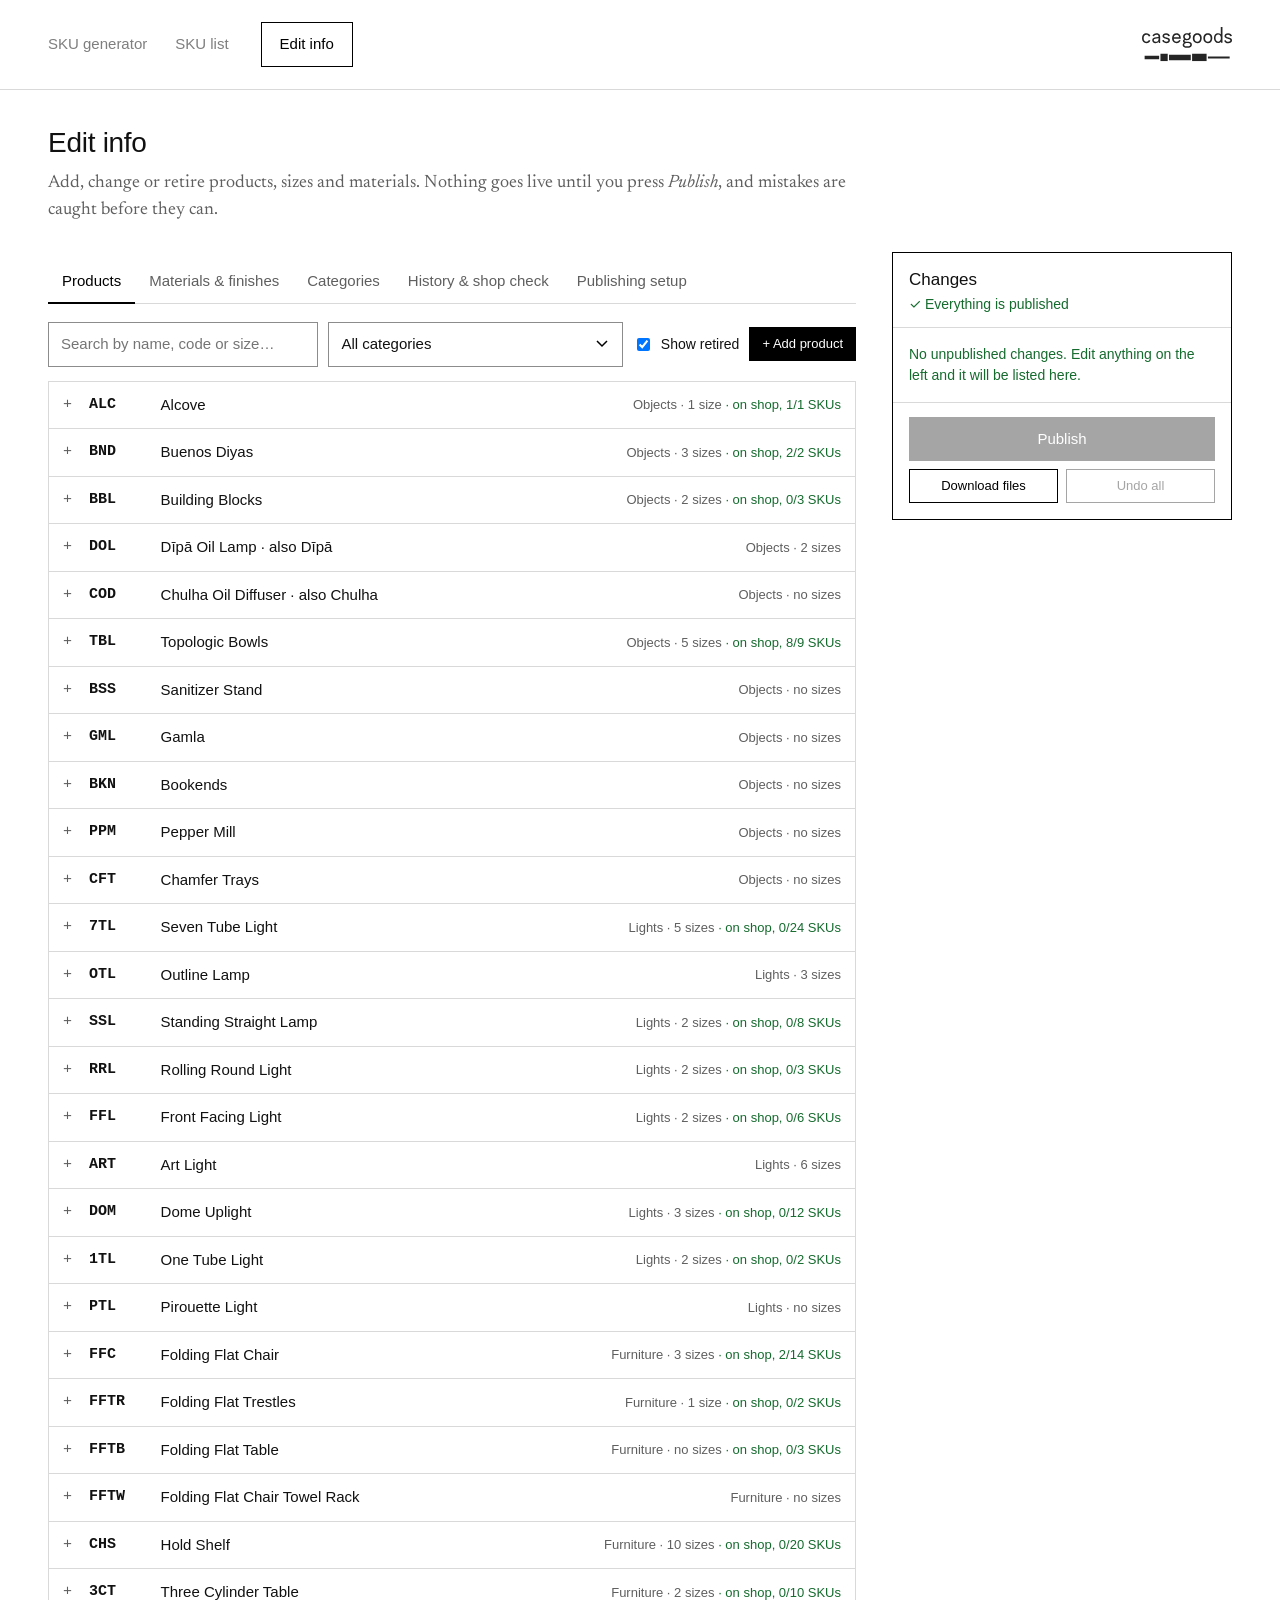
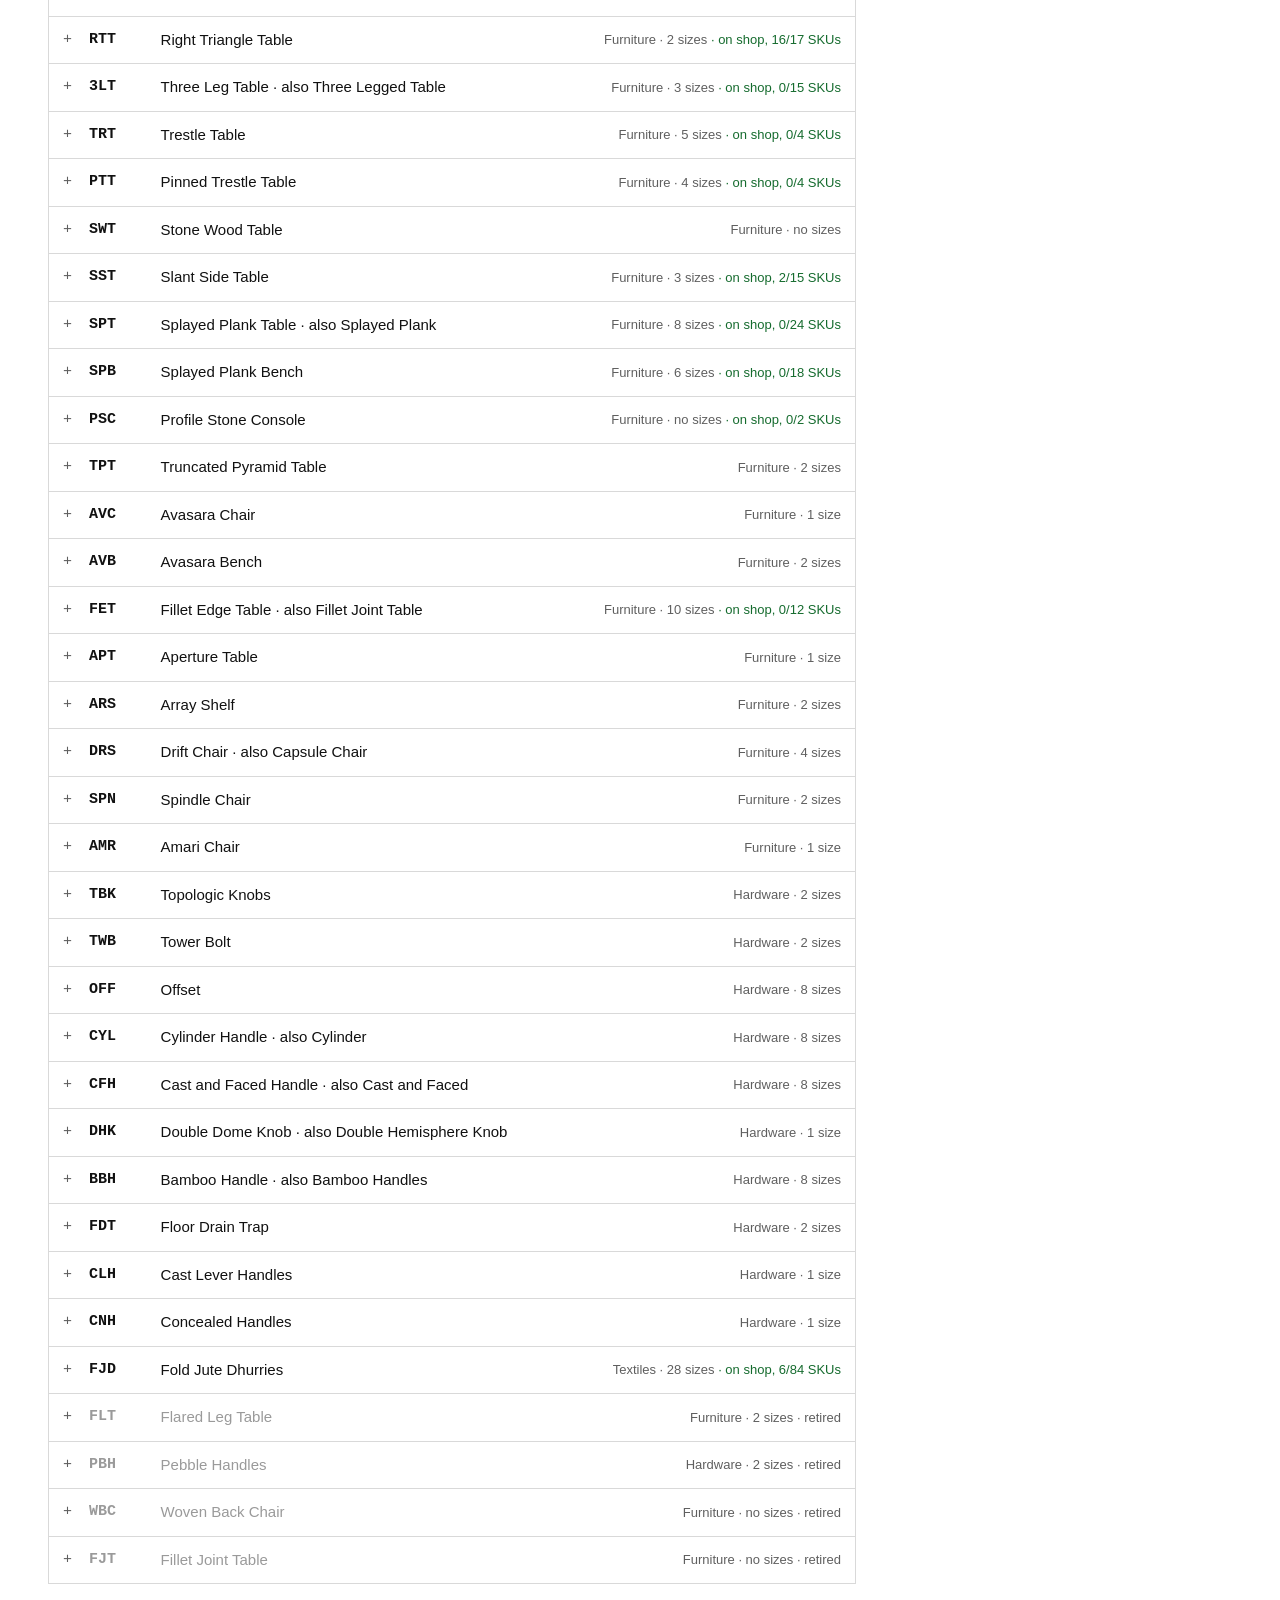
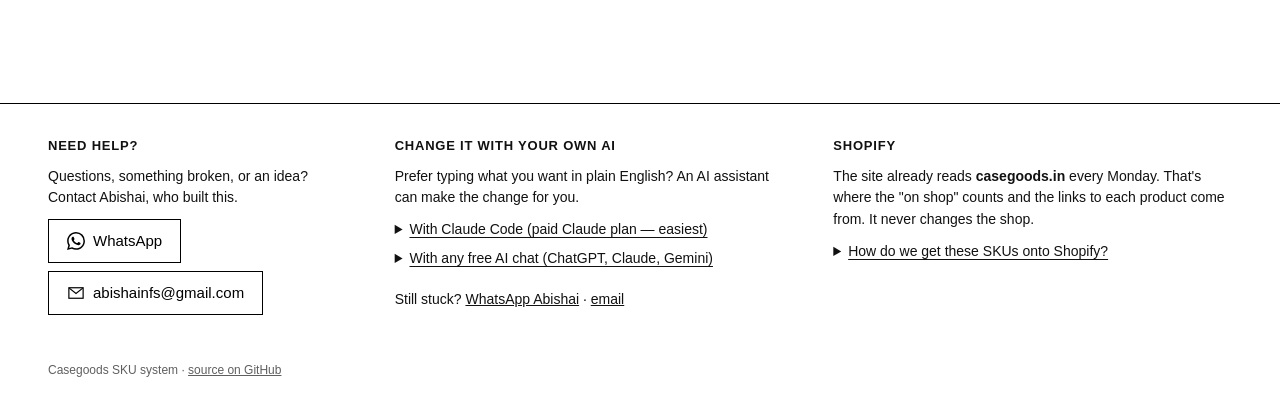
<file: editor.html>
<!DOCTYPE html>
<html lang="en">
<head>
  <meta charset="UTF-8">
  <meta name="viewport" content="width=device-width, initial-scale=1.0">
  <title>Casegoods SKUs: Edit info</title>
  <link rel="icon" href="favicon.ico" sizes="any">
  <link rel="preconnect" href="https://fonts.googleapis.com">
  <link rel="preconnect" href="https://fonts.gstatic.com" crossorigin>
  <link href="https://fonts.googleapis.com/css2?family=Inter:wght@400;500;600&family=Newsreader:ital,opsz,wght@0,6..72,400;1,6..72,400&display=swap" rel="stylesheet">
  <link rel="stylesheet" href="styles.css?v=20261112">
  <style>
    .ed-layout { display: grid; grid-template-columns: minmax(0, 1fr); gap: 28px; }
    @media (min-width: 1000px) { .ed-layout { grid-template-columns: minmax(0, 1fr) 340px; gap: 36px; align-items: start; } .ed-side { position: sticky; top: 110px; } }
    @media (max-width: 999px) { .ed-side { order: -1; } }
    .side-box { border: 1px solid var(--ink); background: var(--paper); }
    .side-head { padding: 14px 16px 12px; border-bottom: 1px solid var(--line); }
    .side-head h2 { margin: 0; font-size: 17px; }
    .side-head .msg { font-size: 14px; margin-top: 2px; }
    .side-scroll { max-height: calc(100vh - 360px); min-height: 60px; overflow: auto; padding: 4px 16px 10px; }
    @media (max-width: 999px) { .side-scroll { max-height: 40vh; } }
    .side-sec { margin: 12px 0 0; }
    .side-sec h3 { font-size: 12px; letter-spacing: .06em; text-transform: uppercase; margin: 0 0 6px; }
    .side-sec ul { margin: 0; padding-left: 16px; font-size: 13px; line-height: 1.45; }
    .side-sec li + li { margin-top: 5px; }
    .side-sec .note { font-size: 12px; color: var(--muted); margin: 0 0 6px; }
    .side-sec.err h3, .side-sec.err li { color: var(--danger); }
    .side-sec.danger { background: var(--warn-bg); margin: 12px -16px 0; padding: 10px 16px; border-left: 3px solid #d9a400; }
    .side-sec.danger h3 { color: #4d3400; }
    .side-actions { padding: 14px 16px 16px; border-top: 1px solid var(--line); display: grid; grid-template-columns: 1fr 1fr; gap: 8px; }
    .side-actions #publishBtn { grid-column: 1 / -1; }
    .side-empty { font-size: 14px; color: var(--ok); margin: 12px 0 6px; }
    .tabs { display: flex; gap: 0; margin: 8px 0 18px; border-bottom: 1px solid var(--line); flex-wrap: wrap; }
    .tab { font: inherit; font-size: 15px; background: none; border: 0; border-bottom: 2px solid transparent; padding: 10px 14px; cursor: pointer; color: var(--muted); margin-bottom: -1px; }
    .tab:hover { color: var(--ink); }
    .tab.active { color: var(--ink); border-bottom-color: var(--ink); }
    .toolbar { display: flex; gap: 10px; flex-wrap: wrap; margin-bottom: 14px; align-items: center; }
    .toolbar input[type=search], .toolbar select { width: auto; flex: 1; min-width: 170px; }
    .toolbar .check { white-space: nowrap; }
    .item { border: 1px solid var(--line); margin-bottom: -1px; background: var(--paper); }
    .item[open] { border-color: var(--ink); position: relative; z-index: 1; margin-bottom: 10px; }
    .item > summary { list-style: none; padding: 12px 14px; display: flex; gap: 14px; align-items: center; }
    .item > summary::-webkit-details-marker { display: none; }
    .item > summary::before { content: '+'; color: var(--muted); width: 12px; font-family: var(--mono); }
    .item[open] > summary::before { content: '–'; }
    .item .code { font-family: var(--mono); font-weight: 600; min-width: 3.6rem; }
    .item .meta { margin-left: auto; color: var(--muted); font-size: 13px; text-align: right; }
    .item.retired > summary { color: var(--faint); }
    .item.has-error { border-color: var(--danger); background: var(--danger-bg); }
    .item-body { padding: 4px 16px 18px; border-top: 1px solid var(--line); background: var(--paper); }
    .fields { display: grid; grid-template-columns: 1fr; gap: 14px; margin: 14px 0 18px; }
    @media (min-width: 700px) { .fields.f3 { grid-template-columns: 9rem 1fr 13rem; } .fields.f2 { grid-template-columns: 9rem 1fr; } .fields.parts { grid-template-columns: 1fr 1fr; } }
    .sub { width: 100%; border-collapse: collapse; margin-bottom: 8px; }
    .sub td { padding: 3px 6px 3px 0; vertical-align: middle; }
    .sub td:first-child { width: 5.6rem; }
    #catTable td:first-child { width: 4rem; }
    .sub td.aka-col { width: 30%; }
    .sub .aka-input { color: var(--muted); font-size: 13px; }
    @media (max-width: 700px) { .sub td.aka-col { display: none; } }
    .sub td.use { width: 1%; white-space: nowrap; font-size: 12px; color: var(--ok); padding-right: 10px; }
    .sub td:last-child { width: 1%; white-space: nowrap; }
    .sub input { min-height: 38px; padding: 6px 10px; font-size: 14px; }
    .item-actions { display: flex; gap: 10px; flex-wrap: wrap; justify-content: space-between; align-items: center; margin-top: 14px; padding-top: 14px; border-top: 1px solid var(--line); }
    .check { display: inline-flex; gap: 8px; align-items: center; font-size: 14px; font-weight: 400; cursor: pointer; margin: 0; }
    .hint { font-size: 12px; color: var(--muted); margin: 5px 0 0; }
    .problems { max-height: 16rem; overflow: auto; }
    .live-count { color: var(--ok); }
    .stage-tag { font-size: 11px; letter-spacing: .06em; text-transform: uppercase; border: 1px solid var(--ink); color: var(--ink); padding: 1px 6px; margin-right: 8px; }
    .history li { padding: 10px 0; border-bottom: 1px solid var(--line); list-style: none; }
    .history ul { padding: 0; margin: 0; }
    .history .when { font-size: 12px; color: var(--muted); }
  </style>
</head>
<body>
<header class="site-header">
  <div class="inner">
    <a class="brand" href="index.html" aria-label="Casegoods SKUs — home"><img src="logo.svg" alt="Casegoods" onerror="this.onerror=null;this.src='Casegoods_Logo.png'"></a>
    <nav class="nav" aria-label="Main">
      <a href="index.html">SKU generator</a>
      <a href="index.html#list">SKU list</a>
      <a class="nav-cta active" href="editor.html" aria-current="page">Edit info</a>
    </nav>
  </div>
</header>

<main class="page">
  <h1>Edit info</h1>
  <p class="lede">Add, change or retire products, sizes and materials. Nothing goes live until you press <em>Publish</em>, and mistakes are caught before they can.</p>

  <div id="loadBanner"></div>

  <div class="ed-layout" id="layout">
  <div class="ed-main">
  <div class="tabs" role="tablist">
    <button class="tab active" data-tab="products">Products</button>
    <button class="tab" data-tab="materials">Materials &amp; finishes</button>
    <button class="tab" data-tab="categories">Categories</button>
    <button class="tab" data-tab="history">History &amp; shop check</button>
    <button class="tab" data-tab="settings">Publishing setup</button>
  </div>

  <section id="tab-products">
    <div class="toolbar">
      <input type="search" id="search" placeholder="Search by name, code or size…">
      <select id="catFilter"></select>
      <label class="check"><input type="checkbox" id="showRetired" checked> Show retired</label>
      <button class="btn btn-primary btn-small" id="addProduct">+ Add product</button>
    </div>
    <div id="productList"></div>
  </section>

  <section id="tab-materials" class="hidden">
    <div class="toolbar">
      <input type="search" id="matSearch" placeholder="Search materials or finishes…">
      <button class="btn btn-primary btn-small" id="addMaterial">+ Add material</button>
    </div>
    <div id="materialList"></div>
  </section>

  <section id="tab-categories" class="hidden">
    <div class="panel">
      <p class="muted" style="margin-top:0">Categories are the first letter of every SKU. Changing an existing category's code changes every SKU in it, so only do that if you are sure.</p>
      <table class="sub" id="catTable"></table>
      <button class="btn btn-small" id="addCategory">+ Add category</button>
    </div>
  </section>

  <section id="tab-history" class="hidden">
    <div class="panel history">
      <h2>Recent catalogue changes</h2>
      <p class="muted" style="margin-top:0">Every publish is recorded. Any change can be undone from GitHub.</p>
      <div id="historyList" class="muted">Loading…</div>
    </div>
    <div class="panel">
      <h2>Shop check</h2>
      <p style="margin-top:0">Every Monday the system compares <strong>casegoods.in</strong> with this catalogue: SKUs that are wrong or missing on the shop, products still on sale that are retired here, and sizes or finishes named differently in the two places. It also suggests a SKU for every shop variant that doesn't have one.</p>
      <p id="shopSummary" class="muted"></p>
      <div class="btn-row" id="shopLinks"></div>
    </div>
  </section>

  <section id="tab-settings" class="hidden">
    <div class="panel">
      <h2>Publishing setup <span class="muted" style="font-weight:400">— once per computer</span></h2>
      <p style="margin-top:0">To let <strong>Publish</strong> save changes directly, paste the access key you were given. It's stored only in this browser on this computer.
        No key? Use <strong>Download files</strong> instead (see <em>docs/EDITING_GUIDE.md</em>).</p>
      <label for="token">Access key <button type="button" class="tip" data-tip="A GitHub 'fine-grained token' that can only change this one project. Whoever manages GitHub creates it. It starts with github_pat_.">?</button></label>
      <input type="password" id="token" placeholder="github_pat_…" autocomplete="off">
      <label for="who" style="margin-top:16px">Your name <button type="button" class="tip" data-tip="Added to every change you publish, so the History tab shows who made it. (GitHub itself records changes under the owner of the access key.)">?</button></label>
      <input type="text" id="who" placeholder="e.g. Priyanka" autocomplete="name" style="max-width:320px">
      <details style="margin-top:16px"><summary class="muted">Advanced</summary>
        <div class="fields parts" style="margin-top:12px">
          <div><label for="repo">Repository</label><input type="text" id="repo"></div>
          <div><label for="branch">Branch</label><input type="text" id="branch"></div>
        </div>
      </details>
      <div class="btn-row" style="margin-top:16px">
        <button class="btn btn-primary" id="saveSettings">Save &amp; test connection</button>
        <button class="btn btn-danger" id="forgetSettings">Remove key from this computer</button>
      </div>
      <div id="settingsMsg" style="margin-top:16px"></div>
    </div>
  </section>
  </div>

  <aside class="ed-side" id="statusbar" aria-label="Unpublished changes">
    <div class="side-box">
      <div class="side-head"><h2>Changes</h2><div class="msg" id="statusMsg">Loading…</div></div>
      <div class="side-scroll" id="changeList"></div>
      <div class="side-actions">
        <button class="btn btn-primary" id="publishBtn">Publish</button>
        <button class="btn btn-small" id="downloadBtn" title="Save the two catalogue files to this computer — for uploading to GitHub by hand if publishing isn't set up.">Download files</button>
        <button class="btn btn-small" id="discardBtn" title="Throw away everything you haven't published yet.">Undo all</button>
      </div>
    </div>
  </aside>
  </div>
</main>

<div class="toast" id="toast" role="status" aria-live="polite"></div>

<script src="sku-core.js?v=20261112"></script>
<script src="footer.js?v=20261112" defer></script>
<script>
(function () {
  'use strict';
  const $ = (id) => document.getElementById(id);
  const DRAFT_KEY = 'casegoods-editor-draft';
  const SETTINGS_KEY = 'casegoods-editor-settings';
  const DEFAULT_SETTINGS = { token: '', repo: 'abishainfs/Casegoods-SKU', branch: 'main', who: '' };

  let catalog, materials;                           // what you're editing
  let original = { products: '', materials: '' };   // as last loaded / published
  let store = { products: {}, skus: {} };           // live SKUs on casegoods.in (from the weekly shop check)
  const openItems = new Set();

  // ---------------------------------------------------------------- helpers
  let toastTimer;
  const toast = (msg, ms = 3000) => {
    const t = $('toast'); t.textContent = msg; t.classList.add('visible');
    clearTimeout(toastTimer); toastTimer = setTimeout(() => t.classList.remove('visible'), ms);
  };
  const h = (tag, attrs = {}, ...kids) => {
    const n = document.createElement(tag);
    for (const [k, v] of Object.entries(attrs)) {
      if (v === undefined || v === null || v === false) continue;
      if (k.startsWith('on')) n.addEventListener(k.slice(2), v);
      else if (k === 'class') n.className = v;
      else if (k in n && typeof v !== 'string') n[k] = v;
      else n.setAttribute(k, v === true ? '' : v);
    }
    kids.flat().forEach((c) => c != null && c !== false && n.append(c instanceof Node ? c : String(c)));
    return n;
  };
  const tip = (text, cls = '') => h('button', { type: 'button', class: 'tip ' + cls, 'data-tip': text, tabindex: 0 }, '?');
  const settings = () => {
    try { return Object.assign({}, DEFAULT_SETTINGS, JSON.parse(localStorage.getItem(SETTINGS_KEY))); }
    catch (e) { return Object.assign({}, DEFAULT_SETTINGS); }
  };
  const text = () => ({ products: SkuCore.formatProducts(catalog), materials: SkuCore.formatMaterials(materials) });
  const saveDraft = () => { try { localStorage.setItem(DRAFT_KEY, JSON.stringify({ catalog, materials, base: original, at: Date.now() })); } catch (e) {} };
  const clearDraft = () => { try { localStorage.removeItem(DRAFT_KEY); } catch (e) {} };
  const nextCode = (used, width) => {
    for (let i = 1; i < Math.pow(10, width); i++) { const c = String(i).padStart(width, '0'); if (!used.includes(c)) return c; }
    return '';
  };
  const upper = (v) => v.toUpperCase().replace(/\s/g, '');
  const plural = (n, word) => `${n} ${word}${n === 1 ? '' : 's'}`;

  // SKUs that are actually filled in on casegoods.in (Shopify's SKU field), from the weekly shop check.
  // Strictly what Shopify says: a product can be on the shop with none of its variants having a SKU yet.
  const liveSkus = () => Object.keys(store.skus || {});
  const liveFor = (test) => liveSkus().filter((sku) => test(sku.split('-')));
  const liveForProduct = (code) => liveFor((s) => s[1] === code);
  const liveForSize = (code, size) => liveFor((s) => s[1] === code && s[2] === size);
  const liveForMaterial = (code) => liveFor((s) => (s[3] || '')[0] === code || (s[4] || '')[0] === code);
  const liveForFinish = (code, fin) => liveFor((s) => s[3] === code + fin || s[4] === code + fin);
  const liveWarning = (list) => list.length ? `\n\n⚠ ${plural(list.length, 'variant')} on casegoods.in ${list.length === 1 ? 'has' : 'have'} a SKU using it (e.g. ${list.slice(0, 3).join(', ')}).` : '';
  const SHOP_TIP = 'From the weekly shop check: how many product variants on casegoods.in have this code in their Shopify SKU field. Variants with an empty SKU field are not counted.';

  // ---------------------------------------------------------------- GitHub
  const b64encode = (s) => { let bin = ''; new TextEncoder().encode(s).forEach((b) => (bin += String.fromCharCode(b))); return btoa(bin); };
  const b64decode = (b) => new TextDecoder().decode(Uint8Array.from(atob(b.replace(/\s/g, '')), (c) => c.charCodeAt(0)));
  // A key copied from GitHub can pick up spaces, line breaks, quotes or a "Bearer " prefix: tidy it.
  const cleanKey = (k) => String(k || '').replace(/["'`]/g, '').trim().replace(/^bearer\s+/i, '').replace(/\s/g, '');
  const cleanRepo = (r) => String(r || '').trim().replace(/^https?:\/\/(www\.)?github\.com\//i, '').replace(/\.git$/i, '').replace(/^\/+|\/+$/g, '');
  const wait = (ms) => new Promise((r) => setTimeout(r, ms));
  const KEY_HELP = 'On GitHub, open the key (Settings → Developer settings → Fine-grained tokens) and check: Repository access → "Only select repositories" includes Casegoods-SKU, and Permissions → Contents → "Read and write".';

  const gh = async (path, opts = {}, needKey = true) => {
    const s = settings();
    const headers = { Accept: 'application/vnd.github+json' };
    const key = cleanKey(s.token);
    if (key) headers.Authorization = `Bearer ${key}`;
    if (opts.body) headers['Content-Type'] = 'application/json';
    // No trailing "/" — GitHub rejects "…/repos/owner/name/" and the browser then reports it as a network error.
    const url = `https://api.github.com/repos/${cleanRepo(s.repo)}${path ? '/' + path : ''}`;
    let res;
    for (let attempt = 1; ; attempt++) {
      try {
        res = await fetch(url, Object.assign({}, opts, { headers, cache: 'no-store' }));
      } catch (e) {
        if (attempt < 3) { await wait(1500 * attempt); continue; }   // brief Wi-Fi drop: try again
        throw new Error('This browser could not reach GitHub (tried 3 times). Check the internet connection, then turn off ad blockers or privacy extensions for this page and try again.');
      }
      if (res.status >= 500 && attempt < 3) { await wait(2000 * attempt); continue; }   // GitHub hiccup: try again
      break;
    }
    if (!res.ok) {
      const body = await res.json().catch(() => ({}));
      const said = String(body.message || '');
      const err = new Error(
        res.status === 401 ? 'GitHub doesn\'t accept this access key. It may be mistyped, cut off when copying, deleted, or expired. Paste it again, or ask for a new one.'
        : /rate limit/i.test(said) ? 'GitHub is limiting requests from this connection for a few minutes. Wait 5–10 minutes and try again.'
        : res.status === 403 ? (needKey ? 'The access key works, but it isn\'t allowed to change this project. ' + KEY_HELP : 'GitHub refused the request. Try again in a few minutes.')
        : res.status === 404 ? (needKey ? 'GitHub can\'t find the project with this key. Usually the key wasn\'t given access to Casegoods-SKU, or the Repository / Branch under "Advanced" is wrong. ' + KEY_HELP : 'GitHub couldn\'t find the project. Check the Repository under "Advanced".')
        : res.status === 409 || res.status === 422 ? 'The file changed on GitHub while publishing.'
        : res.status >= 500 ? 'GitHub is having trouble right now. Wait a minute and try again.'
        : said || `GitHub said "${res.status}".`);
      err.status = res.status;
      throw err;
    }
    return res.json();
  };
  const ghGetFile = async (name) => {
    const r = await gh(`contents/${name}?ref=${encodeURIComponent(settings().branch)}`);
    return { sha: r.sha, text: b64decode(r.content) };
  };

  // ---------------------------------------------------------------- loading
  const loadFromSite = async (name, optional) => {
    const res = await fetch(`${name}?v=${Date.now()}`, { cache: 'no-store' }).catch(() => null);
    if (!res || !res.ok) { if (optional) return null; throw new Error(`${name} could not be downloaded.`); }
    return res.text();
  };
  const loadData = async () => {
    let pText, mText;
    if (settings().token) {
      // Read straight from GitHub so you always edit the very latest version.
      try { [pText, mText] = (await Promise.all([ghGetFile('products.json'), ghGetFile('materials.json')])).map((f) => f.text); }
      catch (e) { console.warn('GitHub read failed, using website copy', e); }
    }
    if (!pText) [pText, mText] = await Promise.all([loadFromSite('products.json'), loadFromSite('materials.json')]);
    const parse = (t, name) => { try { return JSON.parse(t); } catch (e) { throw new Error(`${name} has a typing mistake and can't be opened: ${e.message}`); } };
    const s = await loadFromSite('store.json', true);
    if (s) { try { store = JSON.parse(s); } catch (e) {} }
    return { catalog: parse(pText, 'products.json'), materials: parse(mText, 'materials.json') };
  };

  // ---------------------------------------------------------------- what changed
  // The published version, to remember old names when something is renamed.
  const published = () => {
    const p = JSON.parse(original.products || '{"products":[]}'), m = JSON.parse(original.materials || '[]');
    return { products: new Map((p.products || []).map((x) => [x.code, x])), materials: new Map(m.map((x) => [x.code, x])) };
  };
  /** When something is renamed, keep its published name under "Old & other names" so search still finds it. */
  const rememberOldName = (item, oldName, akaInput) => {
    const was = String(oldName || '').trim();
    if (!was || was.toLowerCase() === String(item.name || '').trim().toLowerCase()) return;
    const names = SkuCore.namesOf(item).map((n) => n.toLowerCase());
    if (names.includes(was.toLowerCase())) return;
    item.aka = [String(item.aka || '').trim(), was].filter(Boolean).join(', ');
    if (akaInput) akaInput.value = item.aka;
    toast(`Old name "${was}" kept under Old & other names, so searches for it still work.`, 5000);
    changed();
  };
  const akaTip = 'Any other name this has gone by: a working title, an earlier name, or how it is listed on casegoods.in. Separate them with commas. Searching for any of them finds it, and the shop check uses them to match the website. When you rename something, the old name is added here for you.';

  const changes = () => SkuCore.compare(JSON.parse(original.products), JSON.parse(original.materials), catalog, materials);
  const commitMessage = (list) => {
    const lines = list.map((c) => c.text.split('. ')[0].replace(/\.$/, ''));
    const who = (settings().who || '').trim();
    return `Catalogue editor: ${lines.slice(0, 4).join('; ')}${lines.length > 4 ? `; +${lines.length - 4} more` : ''}`.slice(0, 230) + (who ? ` (by ${who})` : '')
      + (lines.length ? '\n\n' + lines.map((l) => '- ' + l).join('\n') : '');
  };

  // ---------------------------------------------------------------- status / validation
  let lastResult = { errors: [], warnings: [] };
  let refreshTimer;
  const changed = () => { clearTimeout(refreshTimer); refreshTimer = setTimeout(refresh, 120); };
  const refresh = () => {
    lastResult = SkuCore.validate(catalog, materials);
    const t = text();
    const dirty = t.products !== original.products || t.materials !== original.materials;
    const list = dirty ? changes() : [];
    const danger = list.filter((c) => c.level === 'danger');
    const { errors, warnings } = lastResult;
    const notices = list.filter((c) => c.level !== 'danger');
    const msg = $('statusMsg'); msg.innerHTML = '';
    if (errors.length) msg.append(h('span', { style: 'color:var(--danger)' }, `${plural(errors.length, 'problem')} to fix before publishing`));
    else if (dirty) msg.append(h('span', {}, list.length ? `${plural(list.length, 'unpublished change')}` : 'Unpublished formatting changes'));
    else msg.append(h('span', { style: 'color:var(--ok)' }, '✓ Everything is published'));
    $('publishBtn').disabled = !dirty || errors.length > 0;
    $('discardBtn').disabled = !dirty;
    $('downloadBtn').disabled = errors.length > 0;
    // Downloading is only the fallback for computers without an access key.
    $('downloadBtn').classList.toggle('hidden', !!settings().token);
    $('discardBtn').style.gridColumn = settings().token ? '1 / -1' : '';

    // Everything goes in the side panel: problems first, then risky changes, then the rest.
    const box = $('changeList'); box.innerHTML = '';
    const sec = (cls, title, note, items) => h('div', { class: 'side-sec ' + cls }, h('h3', {}, title), note ? h('p', { class: 'note' }, note) : null,
      h('ul', {}, items.map((x) => h('li', {}, x))));
    if (errors.length) box.append(sec('err', 'Fix before publishing', null, errors));
    if (danger.length) box.append(sec('danger', '⚠ Affects existing SKUs', 'A code was removed, renumbered or changed meaning. SKUs already on labels, invoices or the shop may now be wrong. Adding new codes is always safe.', danger.map((c) => c.text)));
    if (notices.length) box.append(sec('', danger.length ? 'Other changes' : 'Changes', null, notices.map((c) => c.text)));
    if (!errors.length && !list.length) box.append(h('p', { class: 'side-empty' }, dirty ? 'Only tidy-ups (spacing, order).' : 'No unpublished changes. Edit anything on the left and it will be listed here.'));
    if (warnings.length) box.append(h('details', { class: 'side-sec' }, h('summary', { class: 'muted', style: 'font-size:13px' }, `${plural(warnings.length, 'thing')} worth a look`),
      h('ul', { style: 'margin-top:6px' }, warnings.map((w) => h('li', { class: 'muted' }, w)))));

    document.querySelectorAll('.item').forEach((n) => {
      const code = n.dataset.code;
      n.classList.toggle('has-error', !!code && errors.some((e) => e.includes(`(${code})`) || e.includes(`"${code}"`)));
    });
    if (dirty) saveDraft(); else clearDraft();
  };

  // ---------------------------------------------------------------- sizes / finishes list
  const subList = (items, width, nameLabel, codeRule, opts) => {
    const table = h('table', { class: 'sub' });
    const draw = () => {
      table.innerHTML = '';
      table.append(h('tr', {}, h('td', {}, h('span', { class: 'hint' }, 'Code')), h('td', {}, h('span', { class: 'hint' }, nameLabel)), h('td', { class: 'aka-col' }, h('span', { class: 'hint' }, 'Old & other names (optional)')), h('td', { class: 'use' }), h('td')));
      items.forEach((it, i) => {
        const dupe = () => items.filter((x) => x.code === it.code).length > 1;
        const code = h('input', { type: 'text', class: 'code-input', value: it.code, maxLength: width, 'aria-label': `${nameLabel} code`,
          oninput: (e) => { e.target.value = upper(e.target.value); it.code = e.target.value; e.target.classList.toggle('bad', !codeRule.test(it.code) || dupe()); changed(); } });
        if (!codeRule.test(it.code)) code.classList.add('bad');
        const aka = h('input', { type: 'text', class: 'aka-input', value: it.aka || '', placeholder: 'e.g. shop name', 'aria-label': nameLabel + ' old or other names', title: akaTip,
          oninput: (e) => { if (e.target.value.trim()) it.aka = e.target.value.trim(); else delete it.aka; changed(); } });
        const name = h('input', { type: 'text', value: it.name, placeholder: nameLabel + ' name', 'aria-label': nameLabel + ' name',
          oninput: (e) => { it.name = e.target.value; e.target.classList.toggle('bad', !it.name.trim()); changed(); },
          onchange: () => opts.origName && rememberOldName(it, opts.origName(it.code), aka) });
        if (!it.name.trim()) name.classList.add('bad');
        const live = opts.live(it.code);
        table.append(h('tr', {},
          h('td', {}, code), h('td', {}, name), h('td', { class: 'aka-col' }, aka),
          h('td', { class: 'use', title: live.length ? `${SHOP_TIP}\n\n${live.join(', ')}` : '' }, live.length ? `in ${plural(live.length, 'shop SKU')}` : ''),
          h('td', {},
            h('button', { class: 'btn btn-small', title: 'Move up', 'aria-label': 'Move up', disabled: i === 0,
              onclick: () => { [items[i - 1], items[i]] = [items[i], items[i - 1]]; draw(); changed(); } }, '↑'), ' ',
            h('button', { class: 'btn btn-danger btn-small', title: 'Remove', 'aria-label': 'Remove',
              onclick: () => {
                if (!confirm(`Remove ${nameLabel.toLowerCase()} "${it.code} – ${it.name}"?${liveWarning(opts.live(it.code))}\n\nIf this code has ever been used in a SKU, its number should never be given to something else later.`)) return;
                items.splice(i, 1); draw(); changed(); opts.onChange();
              } }, '✕'))));
      });
    };
    draw();
    const add = h('button', { class: 'btn btn-small', onclick: () => {
      items.push({ code: nextCode(items.map((x) => x.code), width), name: '' });
      draw(); changed(); opts.onChange();
      const inputs = table.querySelectorAll('input'); inputs[inputs.length - 1].focus();
    } }, `+ Add ${nameLabel.toLowerCase()}`);
    return h('div', {}, table, add);
  };

  // ---------------------------------------------------------------- products
  const renderProducts = () => {
    const list = $('productList');
    const q = $('search').value.trim().toLowerCase();
    const cat = $('catFilter').value;
    const showRetired = $('showRetired').checked;
    list.innerHTML = '';
    let shown = 0;
    catalog.products.forEach((p) => {
      const isOpen = openItems.has('p:' + catalog.products.indexOf(p));
      if (!isOpen) {
        if (p.retired && !showRetired) return;
        if (cat === '__bespoke' ? !p.bespoke : false) return;
        if (cat && cat !== '__bespoke' && p.category !== cat) return;
        if (q && !(`${p.code} ${p.name} ${p.aka || ''}`.toLowerCase().includes(q) || (p.sizes || []).some((s) => s.name.toLowerCase().includes(q)))) return;
      }
      shown++;
      list.append(productItem(p));
    });
    if (!shown) list.append(h('p', { class: 'muted' }, 'No products match. Clear the search, or add a new product.'));
    refresh();
  };

  const productItem = (p) => {
    p.sizes = p.sizes || [];
    const key = 'p:' + catalog.products.indexOf(p);
    const codeEl = h('span', { class: 'code' });
    const nameEl = h('span');
    const metaEl = h('span', { class: 'meta' });
    const noSizesHint = h('p', { class: 'hint', style: 'margin:0 0 8px' }, 'No sizes — SKUs for this product use 00. Add sizes only if it comes in more than one version.');
    const updateSummary = () => {
      noSizesHint.classList.toggle('hidden', p.sizes.length > 0);
      codeEl.textContent = p.code || '???';
      nameEl.textContent = (p.name || '(new product)') + (p.aka ? `  ·  also ${p.aka}` : '');
      const shop = store.products && store.products[p.code];
      metaEl.innerHTML = '';
      metaEl.append(p.bespoke ? h('span', { class: 'stage-tag' }, 'Bespoke') : '', `${p.category} · ${p.sizes.length ? plural(p.sizes.length, 'size') : 'no sizes'}`, p.retired ? ' · retired' : '',
        shop ? h('span', { class: 'live-count', title: shop.variants ? `On casegoods.in. ${shop.withSku} of its ${shop.variants} shop variants have a SKU filled in (weekly shop check).` : 'On casegoods.in (weekly shop check).' },
          ` · on shop${shop.variants ? `, ${shop.withSku}/${shop.variants} SKUs` : ''}`) : '');
    };
    updateSummary();
    const det = h('details', { class: 'item' + (p.retired ? ' retired' : ''), open: openItems.has(key), id: 'p-' + p.code,
      ontoggle: () => (det.open ? openItems.add(key) : openItems.delete(key)) }, h('summary', {}, codeEl, nameEl, metaEl));
    det.dataset.code = p.code;

    const code = h('input', { type: 'text', class: 'code-input', value: p.code, maxLength: 4, id: 'code-' + key,
      oninput: (e) => { e.target.value = upper(e.target.value); p.code = e.target.value; det.dataset.code = p.code;
        e.target.classList.toggle('bad', !SkuCore.RULES.productCode.re.test(p.code) || catalog.products.filter((x) => x.code === p.code).length > 1);
        updateSummary(); changed(); } });
    if (!SkuCore.RULES.productCode.re.test(p.code)) code.classList.add('bad');
    const usedCodes = () => catalog.products.map((x) => x.code).filter(Boolean);
    code.addEventListener('focus', () => { codeHint.textContent = `3–4 letters/digits, unique forever. Taken: ${usedCodes().length} codes incl. retired.`; });
    const codeHint = h('p', { class: 'hint' }, '3–4 letters/digits');
    const pubP = published().products.get(p.code);   // as published, before any edits now
    const akaInput = h('input', { type: 'text', id: 'aka-' + key, value: p.aka || '', placeholder: 'e.g. Three Legged Table, Fillet Joint Table',
      oninput: (e) => { if (e.target.value.trim()) p.aka = e.target.value.trim(); else delete p.aka; changed(); } });
    const name = h('input', { type: 'text', value: p.name, id: 'name-' + key, oninput: (e) => { p.name = e.target.value; updateSummary(); changed(); },
      onchange: () => pubP && rememberOldName(p, pubP.name, akaInput) });
    const catSel = h('select', { id: 'cat-' + key, onchange: (e) => { p.category = e.target.value; updateSummary(); changed(); } },
      catalog.categories.map((c) => h('option', { value: c.name, selected: c.name === p.category }, `${c.code} – ${c.name}`)));
    const part = (k, ph) => h('input', { type: 'text', value: p[k] || '', placeholder: ph, oninput: (e) => { if (e.target.value.trim()) p[k] = e.target.value; else delete p[k]; changed(); } });
    const stage = h('select', { id: 'stage-' + key, style: 'width:auto;min-width:230px', onchange: (e) => {
      delete p.retired; delete p.bespoke;
      if (e.target.value === 'bespoke') p.bespoke = true;
      if (e.target.value === 'retired') p.retired = true;
      det.classList.toggle('retired', !!p.retired); updateSummary(); changed(); } },
      h('option', { value: '' }, 'In catalogue'),
      h('option', { value: 'bespoke', selected: !!p.bespoke }, 'Bespoke / one-off / prototype'),
      h('option', { value: 'retired', selected: !!p.retired }, 'Retired'));
    const extra = (k, ph, type = 'text') => h('input', { type, value: p[k] || '', placeholder: ph, oninput: (e) => { if (e.target.value.trim()) p[k] = e.target.value.trim(); else delete p[k]; changed(); } });
    const detailsSummary = () => [p.primaryPart && `parts: ${p.primaryPart}${p.secondaryPart ? ' / ' + p.secondaryPart : ''}`, p.notes && 'notes', p.link && 'files link'].filter(Boolean).join(' · ');

    det.append(h('div', { class: 'item-body' },
      h('div', { class: 'fields f3' },
        h('div', {}, h('label', { for: 'code-' + key }, 'Code', tip('Becomes part of every SKU for this product (the ABCD in X-ABCD-EF). Once SKUs exist, never change it.', 'tip-right')), code, codeHint),
        h('div', {}, h('label', { for: 'name-' + key }, 'Name'), name),
        h('div', {}, h('label', { for: 'cat-' + key }, 'Category', tip('Sets the first letter of the SKU. Moving a product to another category changes all its SKUs.', 'tip-left')), catSel)),
      h('div', { style: 'margin:-4px 0 18px' }, h('label', { for: 'aka-' + key }, 'Old & other names', tip(akaTip, 'tip-right')), akaInput),
      h('label', {}, 'Sizes / types', tip('Each version of the product gets a 2-digit code (01, 02…). Add new versions at the end. Never renumber existing ones: their codes are already in use.', 'tip-right')),
      noSizesHint,
      subList(p.sizes, 2, 'Size', SkuCore.RULES.sizeCode.re, { live: (sc) => liveForSize(p.code, sc), onChange: updateSummary,
        origName: (sc) => { const o = pubP && (pubP.sizes || []).find((z) => z.code === sc); return o && o.name; } }),
      h('details', { style: 'margin-top:16px' }, h('summary', { class: 'muted', style: 'font-size:14px' }, `More details (optional)${detailsSummary() ? ': ' + detailsSummary() : ''}`),
        h('div', { class: 'fields parts' },
          h('div', {}, h('label', {}, 'Primary material is for…', tip('Name the parts the two materials are for, e.g. Frame / Seat or Base / Top. The generator then asks "Primary material — Frame", so nobody enters the materials in the wrong order.', 'tip-right')), part('primaryPart', 'e.g. Frame')),
          h('div', {}, h('label', {}, 'Secondary material is for…'), part('secondaryPart', 'e.g. Seat'))),
        h('div', { class: 'fields parts', style: 'margin-top:0' },
          h('div', {}, h('label', {}, 'Notes', tip('One line the team should see when making a SKU: e.g. "Made for the Salone 2026 stand", "Client: Studio X", "Extra bays are separate SKUs".', 'tip-right')), extra('notes', 'e.g. Made for the Salone 2026 stand')),
          h('div', {}, h('label', {}, 'Files link', tip('A link to drawings, photos or spec sheets, e.g. a Dropbox or Google Drive folder. Shown next to the product in the SKU generator and SKU list. Files themselves stay in Dropbox/Drive.', 'tip-left')), extra('link', 'https://www.dropbox.com/…', 'url')))),
      h('div', { class: 'item-actions' },
        h('label', { class: 'check', for: 'stage-' + key, style: 'gap:10px' }, 'Status', stage, tip('In catalogue: normal. Bespoke / one-off / prototype: made for a client, an exhibition or a trial; it gets a real code now, so if it joins the catalogue later its SKUs stay exactly the same. Retired: hidden from the generator, code reserved forever. Use Retired instead of deleting.', 'tip-right')),
        h('div', { class: 'btn-row' },
          h('a', { class: 'btn btn-small btn-link', href: `index.html#${p.code}`, target: '_blank' }, 'Open in SKU generator ↗'),
          h('button', { class: 'btn btn-danger btn-small', onclick: () => {
            if (!confirm(`Delete "${p.name}" (${p.code}) completely?${liveWarning(liveForProduct(p.code))}\n\nIf SKUs for this product have ever been used, choose Cancel and tick "Retired" instead, so the code is never reused by mistake.`)) return;
            catalog.products.splice(catalog.products.indexOf(p), 1); openItems.clear(); renderProducts(); toast(`Deleted ${p.code}`);
          } }, 'Delete product')))));
    return det;
  };

  $('addProduct').onclick = () => {
    const f = $('catFilter').value;
    const category = (f && f !== '__bespoke' ? f : '') || (catalog.categories[0] && catalog.categories[0].name);
    const p = { code: '', name: '', category, sizes: [] };
    if (f === '__bespoke') p.bespoke = true;
    let at = catalog.products.length;  // after the last active product in the same category, so the file stays tidy
    for (let i = catalog.products.length - 1; i >= 0; i--) if (catalog.products[i].category === category && !catalog.products[i].retired) { at = i + 1; break; }
    catalog.products.splice(at, 0, p);
    $('search').value = '';
    openItems.clear(); openItems.add('p:' + at);
    renderProducts();
    const node = [...document.querySelectorAll('#productList .item')].find((n) => n.open);
    if (node) { node.scrollIntoView({ behavior: 'smooth', block: 'center' }); node.querySelector('input').focus(); }
    toast('New product added — give it a code and a name.');
  };
  ['search', 'catFilter', 'showRetired'].forEach((id) => $(id).addEventListener('input', () => { openItems.clear(); renderProducts(); }));

  // ---------------------------------------------------------------- materials
  const renderMaterials = () => {
    const list = $('materialList');
    const q = $('matSearch').value.trim().toLowerCase();
    list.innerHTML = '';
    materials.forEach((m, idx) => {
      m.finishes = m.finishes || [];
      const key = 'm:' + idx;
      if (!openItems.has(key) && q && !`${m.code} ${m.name} ${m.aka || ''} ${m.finishes.map((f) => `${f.name} ${f.aka || ''}`).join(' ')}`.toLowerCase().includes(q)) return;
      const codeEl = h('span', { class: 'code' });
      const nameEl = h('span');
      const metaEl = h('span', { class: 'meta' });
      const updateSummary = () => {
        codeEl.textContent = m.code || '?'; nameEl.textContent = m.name || '(new material)';
        const live = liveForMaterial(m.code).length;
        metaEl.innerHTML = ''; metaEl.append(plural(m.finishes.length, 'finish').replace(/finishs/, 'finishes'), live ? h('span', { class: 'live-count', title: SHOP_TIP }, ` · in ${plural(live, 'shop SKU')}`) : '');
      };
      updateSummary();
      const det = h('details', { class: 'item', open: openItems.has(key), ontoggle: () => (det.open ? openItems.add(key) : openItems.delete(key)) },
        h('summary', {}, codeEl, nameEl, metaEl));
      det.dataset.code = m.code;
      const code = h('input', { type: 'text', class: 'code-input', value: m.code, maxLength: 1, id: 'mcode-' + idx,
        oninput: (e) => { e.target.value = upper(e.target.value); m.code = e.target.value; det.dataset.code = m.code;
          e.target.classList.toggle('bad', !SkuCore.RULES.materialCode.re.test(m.code) || materials.filter((x) => x.code === m.code).length > 1);
          updateSummary(); changed(); } });
      if (!SkuCore.RULES.materialCode.re.test(m.code)) code.classList.add('bad');
      const free = 'ABCDEFGHIJKLMNOPQRSTUVWXYZ'.split('').filter((c) => !materials.some((x) => x.code === c)).join(' ');
      det.append(h('div', { class: 'item-body' },
        h('div', { class: 'fields f2' },
          h('div', {}, h('label', { for: 'mcode-' + idx }, 'Code', tip('One letter: the G (or I) in the SKU. Never change it once SKUs exist.', 'tip-right')), code, h('p', { class: 'hint' }, `Free letters: ${free || 'none'}`)),
          h('div', {}, h('label', { for: 'mname-' + idx }, 'Name'), h('input', { type: 'text', id: 'mname-' + idx, value: m.name,
            oninput: (e) => { m.name = e.target.value; updateSummary(); changed(); },
            onchange: () => { const o = published().materials.get(m.code); if (o) rememberOldName(m, o.name, $('maka-' + idx)); } }))),
        h('div', { style: 'margin:-4px 0 18px' }, h('label', { for: 'maka-' + idx }, 'Old & other names', tip(akaTip, 'tip-right')),
          h('input', { type: 'text', id: 'maka-' + idx, value: m.aka || '', placeholder: 'e.g. Teakwood', oninput: (e) => { if (e.target.value.trim()) m.aka = e.target.value.trim(); else delete m.aka; changed(); } })),
        h('label', {}, 'Finishes', tip('Each finish gets one character (0–9 or a letter): the H (or J) in the SKU. "Custom" covers every custom finish of this material — the SKU can\'t tell custom finishes apart.', 'tip-right')),
        subList(m.finishes, 1, 'Finish', SkuCore.RULES.finishCode.re, { live: (fc) => liveForFinish(m.code, fc), onChange: updateSummary,
          origName: (fc) => { const o = published().materials.get(m.code); const f = o && (o.finishes || []).find((z) => z.code === fc); return f && f.name; } }),
        h('div', { class: 'item-actions' }, h('span'),
          h('button', { class: 'btn btn-danger btn-small', onclick: () => {
            if (!confirm(`Delete material "${m.name}" (${m.code})?${liveWarning(liveForMaterial(m.code))}\n\nSKUs that use this code will no longer be explained.`)) return;
            materials.splice(idx, 1); openItems.clear(); renderMaterials(); toast(`Deleted ${m.name}`);
          } }, 'Delete material'))));
      list.append(det);
    });
    refresh();
  };
  $('matSearch').addEventListener('input', () => { openItems.clear(); renderMaterials(); });
  $('addMaterial').onclick = () => {
    const letters = 'ABCDEFGHIJKLMNOPQRSTUVWXYZ'.split('').filter((c) => !materials.some((m) => m.code === c));
    materials.push({ code: letters[0] || '', name: '', finishes: [{ code: '0', name: '' }] });
    $('matSearch').value = '';
    openItems.clear(); openItems.add('m:' + (materials.length - 1));
    renderMaterials();
    const node = [...document.querySelectorAll('#materialList .item')].pop();
    node.scrollIntoView({ behavior: 'smooth', block: 'center' }); node.querySelectorAll('input')[1].focus();
    toast(`New material added with the next free letter (${letters[0]}). Give it a name and finishes.`);
  };

  // ---------------------------------------------------------------- categories
  const renderCategories = () => {
    const t = $('catTable'); t.innerHTML = '';
    t.append(h('tr', {}, h('td', {}, h('span', { class: 'hint' }, 'Code')), h('td', {}, h('span', { class: 'hint' }, 'Name')), h('td', { class: 'use' }), h('td')));
    catalog.categories.forEach((c, i) => {
      const count = catalog.products.filter((p) => p.category === c.name).length;
      t.append(h('tr', {},
        h('td', {}, h('input', { type: 'text', class: 'code-input', style: 'width:3.2rem;text-align:center', value: c.code, maxLength: 1, 'aria-label': 'Category code', oninput: (e) => { e.target.value = upper(e.target.value); c.code = e.target.value; changed(); } })),
        h('td', {}, h('input', { type: 'text', value: c.name, 'aria-label': 'Category name', onchange: (e) => {
          const old = c.name; c.name = e.target.value.trim();
          catalog.products.forEach((p) => { if (p.category === old) p.category = c.name; });
          changed(); fillCatFilter(); } })),
        h('td', { class: 'use', style: 'color:var(--muted)' }, plural(count, 'product')),
        h('td', {}, h('button', { class: 'btn btn-danger btn-small', disabled: count > 0, title: count ? 'Move or delete its products first' : 'Remove', 'aria-label': 'Remove',
          onclick: () => { catalog.categories.splice(i, 1); renderCategories(); fillCatFilter(); changed(); } }, '✕'))));
    });
  };
  $('addCategory').onclick = () => { catalog.categories.push({ code: '', name: '' }); renderCategories(); changed(); };
  const fillCatFilter = () => {
    const sel = $('catFilter'); const v = sel.value; sel.innerHTML = '';
    sel.append(h('option', { value: '' }, 'All categories'), ...catalog.categories.map((c) => h('option', { value: c.name }, c.name)), h('option', { value: '__bespoke' }, 'Bespoke / one-offs only'));
    sel.value = v;
  };

  // ---------------------------------------------------------------- history & shop check
  let historyLoaded = false;
  const renderHistory = async () => {
    const s = settings();
    const web = `https://github.com/${s.repo}`;
    $('shopLinks').innerHTML = '';
    $('shopLinks').append(
      h('a', { class: 'btn', href: `${web}/blob/${s.branch}/reports/store-check.md`, target: '_blank', rel: 'noopener' }, 'Read the shop report ↗'),
      h('a', { class: 'btn', href: `${web}/blob/${s.branch}/reports/store-sku-suggestions.csv`, target: '_blank', rel: 'noopener' }, 'Suggested SKUs (spreadsheet) ↗'),
      h('a', { class: 'btn btn-link', href: `${web}/actions/workflows/store-check.yml`, target: '_blank', rel: 'noopener' }, 'Run the check now ↗'));
    $('shopSummary').textContent = store.checkedAt
      ? `Last checked ${new Date(store.checkedAt).toLocaleString()}: ${plural(liveSkus().length, 'SKU')} filled in on the shop, for ${plural(Object.keys(store.products || {}).length, 'catalogue product')}.`
      : 'The shop has not been checked yet.';
    if (historyLoaded) return;
    const box = $('historyList');
    try {
      const commits = await gh(`commits?per_page=25&sha=${encodeURIComponent(s.branch)}`, {}, false);
      const relevant = commits.filter((c) => !/^Shop check/.test(c.commit.message)).slice(0, 15);
      box.innerHTML = '';
      box.append(h('ul', {}, relevant.map((c) => {
        const first = c.commit.message.split('\n')[0];
        const by = (first.match(/\(by ([^)]+)\)$/) || [])[1];
        return h('li', {},
          h('div', {}, h('a', { href: c.html_url, target: '_blank', rel: 'noopener' }, first.replace(/ \(by [^)]+\)$/, '').replace(/^Catalogue editor: /, ''))),
          h('div', { class: 'when' }, `${new Date(c.commit.author.date).toLocaleString()} · ${by || c.commit.author.name}${by ? '' : ' (no name set)'}`));
      })),
        h('p', { style: 'margin:14px 0 0' }, h('a', { href: `${web}/commits/${s.branch}/products.json`, target: '_blank', rel: 'noopener' }, 'Full history of products.json ↗'), ' · ',
          h('a', { href: `${web}/commits/${s.branch}/materials.json`, target: '_blank', rel: 'noopener' }, 'materials.json ↗')));
      historyLoaded = true;
    } catch (e) {
      box.innerHTML = '';
      box.append(h('p', {}, 'Could not load the history: ' + e.message + ' '), h('a', { href: `${web}/commits/${s.branch}`, target: '_blank', rel: 'noopener' }, 'Open it on GitHub ↗'));
    }
  };

  // ---------------------------------------------------------------- tabs
  const openTab = (name) => {
    document.querySelectorAll('.tab').forEach((x) => x.classList.toggle('active', x.dataset.tab === name));
    document.querySelectorAll('section[id^=tab-]').forEach((s) => s.classList.toggle('hidden', s.id !== 'tab-' + name));
    openItems.clear();
    if (name === 'products') renderProducts();
    if (name === 'materials') renderMaterials();
    if (name === 'categories') renderCategories();
    if (name === 'history') renderHistory();
  };
  document.querySelectorAll('.tab').forEach((b) => (b.onclick = () => openTab(b.dataset.tab)));

  // ---------------------------------------------------------------- actions
  const renderAll = () => { fillCatFilter(); renderProducts(); renderCategories(); refresh(); };

  $('discardBtn').onclick = () => {
    if (!confirm('Throw away all your unpublished changes?')) return;
    catalog = JSON.parse(original.products); materials = JSON.parse(original.materials);
    clearDraft(); openItems.clear(); renderAll(); toast('Changes undone.');
  };

  $('downloadBtn').onclick = () => {
    if (lastResult.errors.length) return toast('Fix the problems first.');
    const t = text();
    const save = (name, content) => {
      const a = h('a', { href: URL.createObjectURL(new Blob([content], { type: 'application/json' })), download: name });
      document.body.append(a); a.click(); a.remove();
    };
    save('products.json', t.products);
    setTimeout(() => save('materials.json', t.materials), 300);
    toast('Downloaded products.json and materials.json. Upload them on GitHub to publish (see the guide).', 6000);
  };

  $('publishBtn').onclick = async () => {
    const s = settings();
    if (!s.token) {
      toast('Publishing isn\'t set up on this computer yet — see "Publishing setup", or use Download files.', 6000);
      openTab('settings');
      return;
    }
    if (lastResult.errors.length) return toast('Fix the problems first.');
    const t = text();
    const list = changes();
    const danger = list.filter((c) => c.level === 'danger');
    const safe = list.filter((c) => c.level !== 'danger');
    let msg = 'Publish these changes?\n';
    if (safe.length) msg += `\n${safe.map((c) => '• ' + c.text).join('\n')}\n`;
    if (danger.length) msg += `\n⚠ AFFECTS EXISTING SKUs:\n${danger.map((c) => '• ' + c.text).join('\n')}\n\nOnly continue if you're sure these SKUs aren't in use, or that this is a correction.`;
    if (!list.length) msg += '\n• Formatting only';
    if (!confirm(msg)) return;
    const btn = $('publishBtn'); btn.disabled = true; btn.textContent = 'Publishing…';
    const same = (a, b) => { try { return JSON.stringify(JSON.parse(a)) === JSON.stringify(JSON.parse(b)); } catch (e) { return false; } };
    const done = [];
    try {
      const files = [['products.json', t.products, original.products, 'products'], ['materials.json', t.materials, original.materials, 'materials']].filter((f) => f[1] !== f[2]);
      for (const [name, content, before, field] of files) {
        let asked = false;
        for (let attempt = 1; ; attempt++) {
          const remote = await ghGetFile(name);
          if (same(remote.text, content)) break;               // already saved (e.g. an earlier attempt got through)
          // Someone else changed it (not just GitHub being slow): ask once before saving over it.
          if (!same(remote.text, before) && !asked && (asked = true) &&
              !confirm(`${name} was changed by someone else since you opened the editor.\n\nOK = save your version over theirs\nCancel = stop (then reload the page to see their version)`)) {
            throw new Error('Publishing cancelled. Nothing was overwritten.');
          }
          try {
            await gh(`contents/${name}`, { method: 'PUT', body: JSON.stringify({ message: commitMessage(list), content: b64encode(content), sha: remote.sha, branch: s.branch }) });
            break;
          } catch (e) {
            // GitHub can take a few seconds to show its newest version; when that happens, wait and try again.
            if ((e.status === 409 || e.status === 422) && attempt < 4) { await wait(2000 * attempt); continue; }
            throw e;
          }
        }
        original[field] = content;   // this file is saved, even if the next one fails
        done.push(name);
      }
      clearDraft(); historyLoaded = false; refresh();
      toast('✓ Published. The SKU site shows it within a few minutes (refresh the page if not).', 7000);
    } catch (e) {
      const partly = done.length ? `\n\n(${done.join(' and ')} ${done.length === 1 ? 'was' : 'were'} saved. Press Publish again to save the rest.)` : '';
      alert('Could not publish.\n\n' + e.message + partly + '\n\nYour changes are still here. You can also use "Download files" instead.');
    } finally {
      btn.textContent = 'Publish'; refresh();
    }
  };

  // settings
  const showSettings = () => { const s = settings(); $('token').value = s.token; $('repo').value = s.repo; $('branch').value = s.branch; $('who').value = s.who || ''; };
  $('who').addEventListener('change', () => { try { localStorage.setItem(SETTINGS_KEY, JSON.stringify(Object.assign(settings(), { who: $('who').value.trim() }))); } catch (e) {} });
  $('saveSettings').onclick = async () => {
    const s = { token: cleanKey($('token').value), repo: cleanRepo($('repo').value) || DEFAULT_SETTINGS.repo, branch: $('branch').value.trim() || 'main', who: $('who').value.trim() };
    $('token').value = s.token; $('repo').value = s.repo; $('branch').value = s.branch;
    try { localStorage.setItem(SETTINGS_KEY, JSON.stringify(s)); } catch (e) {}
    const msg = $('settingsMsg'); msg.innerHTML = '';
    if (!s.token) return msg.append(h('div', { class: 'banner banner-error' }, 'Paste the access key first.'));
    if (!/^(github_pat_|ghp_)/.test(s.token)) msg.append(h('div', { class: 'banner banner-warn' }, 'That doesn\'t look like a GitHub access key (they start with github_pat_). Testing anyway…'));
    const btn = $('saveSettings'); btn.disabled = true; btn.textContent = 'Testing…';
    try {
      const repo = await gh('');
      if (repo.permissions && repo.permissions.push === false) throw new Error('The key can read the project but not change it. ' + KEY_HELP);
      await ghGetFile('products.json');   // can it read the catalogue on this branch?
      msg.append(h('div', { class: 'banner banner-ok' }, `✓ Connected to ${repo.full_name || s.repo} (${s.branch}). Publish is ready to use on this computer.`));
    } catch (e) {
      msg.append(h('div', { class: 'banner banner-error' }, 'Not connected: ' + e.message));
    } finally {
      btn.disabled = false; btn.textContent = 'Save & test connection';
    }
  };
  $('forgetSettings').onclick = () => { try { localStorage.removeItem(SETTINGS_KEY); } catch (e) {} showSettings(); toast('Key removed from this computer.'); };

  window.addEventListener('beforeunload', (e) => {
    const t = catalog && text();
    if (t && (t.products !== original.products || t.materials !== original.materials)) { e.preventDefault(); e.returnValue = ''; }
  });

  // Open a product directly: editor.html#SPT
  const openFromHash = () => {
    const code = decodeURIComponent(location.hash.slice(1)).toUpperCase();
    const idx = catalog.products.findIndex((p) => p.code === code);
    if (idx < 0) return;
    openTab('products');
    openItems.add('p:' + idx); renderProducts();
    const node = $('p-' + code); if (node) node.scrollIntoView({ block: 'center' });
  };

  // ---------------------------------------------------------------- start
  (async () => {
    showSettings();
    try {
      const data = await loadData();
      catalog = data.catalog; materials = data.materials;
      if (!catalog || !Array.isArray(catalog.products) || !Array.isArray(catalog.categories) || !Array.isArray(materials)) throw new Error('The data files are not in the expected layout.');
      original = text();
    } catch (e) {
      $('loadBanner').append(h('div', { class: 'banner banner-error' }, h('strong', {}, 'Could not open the catalogue. '), e.message));
      $('statusbar').classList.add('hidden');
      return;
    }
    try {
      const d = JSON.parse(localStorage.getItem(DRAFT_KEY));
      if (d && d.catalog && d.materials) {
        const when = new Date(d.at).toLocaleString();
        const baseMatches = d.base && d.base.products === original.products && d.base.materials === original.materials;
        if (confirm(`You have unpublished changes from ${when}.\n\nOK = continue with them\nCancel = throw them away${baseMatches ? '' : '\n\nNote: someone else has changed the catalogue since then. If you continue, check the changes carefully before publishing.'}`)) {
          catalog = d.catalog; materials = d.materials;
        } else clearDraft();
      }
    } catch (e) {}
    renderAll();
    openFromHash();
    window.addEventListener('hashchange', openFromHash);
  })();
})();
</script>
</body>
</html>
</file>
<file: styles.css>
/*
 * Shared look for index.html (make / check SKUs) and editor.html (catalogue editor).
 * Follows casegoods.in: black on white, grotesk type, serif accents, square corners, thin rules.
 * Usability comes first: big targets, one obvious primary button, visible focus, clear errors.
 */
:root {
  --ink: #000;
  --paper: #fff;
  --text: #111;
  --muted: #5f5f5f;      /* passes contrast on white */
  --faint: #9a9a9a;
  --line: #d9d9d9;
  --line-strong: #000;
  --soft: #f5f5f3;       /* panels */
  --danger: #c4000f;     /* casegoods red, darkened slightly for readable text */
  --danger-bg: #fff1f2;
  --warn: #7a5200;
  --warn-bg: #fff7e0;
  --ok: #156b2e;
  --ok-bg: #edf8ef;
  --sans: 'Helvetica Neue', Helvetica, 'Inter', Arial, sans-serif;
  --serif: 'Newsreader', 'Freight Text Pro', Georgia, serif;
  --mono: ui-monospace, 'SF Mono', Menlo, Consolas, monospace;   /* clear 0 vs O in codes */
}

* { box-sizing: border-box; }
html { -webkit-text-size-adjust: 100%; }
body {
  margin: 0;
  font-family: var(--sans);
  font-size: 15px;
  line-height: 1.5;
  color: var(--text);
  background: var(--paper);
}
a { color: inherit; }
img { max-width: 100%; }
.hidden { display: none !important; }
.muted { color: var(--muted); }
.mono { font-family: var(--mono); }
.serif { font-family: var(--serif); }

/* ---------- header / navigation (shared by both pages; laid out like casegoods.in) ---------- */
.site-header { background: var(--paper); position: sticky; top: 0; z-index: 20; border-bottom: 1px solid var(--line); }
/* The header lines up with the page content below it. */
.site-header .inner { max-width: 1280px; margin: 0 auto; padding: 22px 48px; display: flex; align-items: center; gap: 32px; flex-wrap: wrap; }
.brand { display: block; flex: none; line-height: 0; order: 2; margin-left: auto; opacity: .85; }   /* logo takes a back seat, on the right */
.brand img { width: 90px; height: auto; display: block; }
.nav { display: flex; align-items: center; gap: 6px 28px; flex-wrap: wrap; order: 1; }
.nav a, .nav button {
  font: inherit; font-size: 15px; background: none; border: 0; cursor: pointer; color: var(--ink); opacity: .5;
  padding: 6px 0; text-decoration: none; border-bottom: 1px solid transparent; transition: opacity .2s;
}
.nav a:hover, .nav button:hover { opacity: 1; }
.nav .active { opacity: 1; border-bottom-color: var(--ink); }
.nav .nav-cta { opacity: 1; background: var(--ink); color: var(--paper); padding: 10px 18px; margin-left: 4px; border: 1px solid var(--ink); }
.nav .nav-cta:hover { background: #333; }
.nav .nav-cta.active { background: var(--paper); color: var(--ink); }

.page { max-width: 1280px; margin: 0 auto; padding: 32px 48px 80px; }
@media (max-width: 900px) {
  .site-header .inner { padding: 16px 20px; gap: 12px 20px; }
  .page { padding: 24px 20px 64px; }
}
@media (max-width: 560px) {
  .brand img { width: 76px; }
  .nav { gap: 4px 18px; }
  .nav .nav-cta { padding: 8px 12px; margin-left: 0; }
}

/* ---------- type ---------- */
h1 { font-size: 28px; font-weight: 400; letter-spacing: -0.01em; margin: 0 0 6px; }
h2 { font-size: 19px; font-weight: 500; margin: 0 0 14px; }
h3 { font-size: 15px; font-weight: 600; margin: 0 0 10px; }
.lede { font-family: var(--serif); font-size: 18px; color: var(--muted); margin: 0 0 28px; max-width: 46em; }
.eyebrow { font-size: 12px; letter-spacing: .08em; text-transform: uppercase; color: var(--muted); margin: 0 0 6px; }

/* ---------- panels ---------- */
.panel { border: 1px solid var(--line); padding: 22px; background: var(--paper); }
.panel + .panel { margin-top: 20px; }
.panel.soft { background: var(--soft); border-color: transparent; }

/* ---------- form controls ---------- */
label, .label { display: flex; align-items: center; gap: 6px; font-size: 13px; font-weight: 600; color: var(--text); margin: 0 0 6px; }
select, input[type=text], input[type=search], input[type=password], textarea {
  width: 100%; font: inherit; font-size: 15px; color: var(--text); background: var(--paper);
  border: 1px solid #8c8c8c; border-radius: 0; padding: 10px 12px; min-height: 44px;
}
textarea { min-height: 140px; font-family: var(--mono); font-size: 14px; resize: vertical; }
select { appearance: none; -webkit-appearance: none; padding-right: 36px; cursor: pointer;
  background-image: url("data:image/svg+xml,%3Csvg xmlns='http://www.w3.org/2000/svg' width='12' height='8'%3E%3Cpath d='M1 1l5 5 5-5' stroke='%23000' fill='none' stroke-width='1.5'/%3E%3C/svg%3E");
  background-repeat: no-repeat; background-position: right 14px center; }
select:disabled, input:disabled { background-color: var(--soft); color: var(--faint); border-color: var(--line); cursor: not-allowed; }
:focus-visible { outline: 2px solid var(--ink); outline-offset: 2px; }
select:focus, input:focus, textarea:focus { outline: 2px solid var(--ink); outline-offset: -1px; border-color: var(--ink); }
.bad { border-color: var(--danger) !important; background-color: var(--danger-bg) !important; }
.code-input { font-family: var(--mono); text-transform: uppercase; }

/* choice "chips" (radio buttons that look like buttons) */
.chips { display: flex; flex-wrap: wrap; gap: 8px; }
.chip { position: relative; }
.chip input { position: absolute; opacity: 0; inset: 0; margin: 0; cursor: pointer; }
.chip span {
  display: inline-flex; align-items: baseline; gap: 8px; padding: 9px 13px; min-height: 42px;
  border: 1px solid #8c8c8c; background: var(--paper); font-size: 14px; cursor: pointer; user-select: none;
}
.chip span b { font-family: var(--mono); font-weight: 500; color: var(--muted); font-size: 13px; }
.chip:hover span { border-color: var(--ink); }
.chip input:checked + span { background: var(--ink); color: var(--paper); border-color: var(--ink); }
.chip input:checked + span b { color: #cfcfcf; }
.chip input:focus-visible + span { outline: 2px solid var(--ink); outline-offset: 2px; }

/* ---------- buttons ---------- */
.btn {
  display: inline-flex; align-items: center; justify-content: center; gap: 8px;
  font: inherit; font-size: 15px; font-weight: 500; line-height: 1.2; text-decoration: none;
  min-height: 44px; padding: 10px 18px; border: 1px solid var(--ink); border-radius: 0; cursor: pointer;
  background: var(--paper); color: var(--ink);
}
.btn:hover:not(:disabled) { background: var(--soft); }
.btn-primary { background: var(--ink); color: var(--paper); }
.btn-primary:hover:not(:disabled) { background: #333; }
.btn-danger { color: var(--danger); border-color: var(--danger); }
.btn-danger:hover:not(:disabled) { background: var(--danger-bg); }
.btn-link { border-color: transparent; background: none; text-decoration: underline; text-underline-offset: 3px; padding-left: 4px; padding-right: 4px; }
.btn-link:hover:not(:disabled) { background: none; color: var(--muted); }
.btn-small { min-height: 34px; padding: 6px 12px; font-size: 13px; }
.btn:disabled { opacity: .35; cursor: not-allowed; }
.btn-row { display: flex; gap: 10px; flex-wrap: wrap; align-items: center; }

/* ---------- help tooltips: a small (?) next to anything that needs explaining ---------- */
.tip {
  position: relative; display: inline-flex; align-items: center; justify-content: center;
  width: 18px; height: 18px; border-radius: 50%; border: 1px solid var(--faint); color: var(--muted);
  font: 600 11px/1 var(--sans); background: var(--paper); cursor: help; padding: 0; flex: none;
}
.tip:hover, .tip:focus { border-color: var(--ink); color: var(--ink); }
.tip::after {
  content: attr(data-tip); position: absolute; left: 50%; bottom: calc(100% + 8px); transform: translateX(-50%);
  width: max-content; padding: 10px 12px; background: var(--ink); color: var(--paper);
  font: 400 13px/1.45 var(--sans); text-align: left; white-space: normal; letter-spacing: 0; text-transform: none;
  max-width: min(280px, 80vw); pointer-events: none; z-index: 50; display: none;
}
.tip:hover::after, .tip:focus::after { display: block; }
.tip.tip-left::after { left: auto; right: -8px; transform: none; }
.tip.tip-down::after { bottom: auto; top: calc(100% + 8px); }
.tip.tip-right::after { left: -8px; transform: none; }

/* ---------- messages ---------- */
.banner { padding: 14px 16px; margin: 0 0 20px; font-size: 14px; line-height: 1.5; border-left: 3px solid; }
.banner ul { margin: 6px 0 0; padding-left: 18px; }
.banner li + li { margin-top: 3px; }
.banner-error { background: var(--danger-bg); border-color: var(--danger); color: #5c0007; }
.banner-warn { background: var(--warn-bg); border-color: #d9a400; color: #4d3400; }
.banner-ok { background: var(--ok-bg); border-color: var(--ok); color: #0b3d1a; }
.banner-info { background: var(--soft); border-color: var(--ink); }
.status-dot { display: inline-block; width: 8px; height: 8px; border-radius: 50%; margin-right: 6px; vertical-align: middle; }

/* ---------- tables ---------- */
.table { width: 100%; border-collapse: collapse; font-size: 14px; }
.table th { text-align: left; font-weight: 500; font-size: 12px; letter-spacing: .06em; text-transform: uppercase; color: var(--muted);
  padding: 8px 10px 8px 0; border-bottom: 1px solid var(--ink); }
.table td { padding: 10px 10px 10px 0; border-bottom: 1px solid var(--line); vertical-align: top; }
.table td.nowrap, .table th.nowrap { white-space: nowrap; }

/* ---------- toast ---------- */
.toast { position: fixed; left: 50%; bottom: 24px; transform: translate(-50%, 160%); background: var(--ink); color: var(--paper);
  padding: 12px 18px; font-size: 14px; transition: transform .2s ease, visibility .2s; z-index: 100; max-width: calc(100% - 32px); visibility: hidden; }
.toast.visible { transform: translate(-50%, 0); visibility: visible; }

details > summary { cursor: pointer; }

/* ---------- footer (help, editing with your own AI, Shopify) ---------- */
.site-footer { border-top: 1px solid var(--ink); margin-top: 40px; background: var(--paper); }
.site-footer .inner { max-width: 1280px; margin: 0 auto; padding: 32px 48px 40px; display: grid; grid-template-columns: 1fr; gap: 28px; }
@media (min-width: 900px) { .site-footer .inner { grid-template-columns: 1fr 1.3fr 1.3fr; gap: 40px; } }
@media (max-width: 900px) { .site-footer .inner { padding: 28px 20px 36px; } }
.site-footer h3 { font-size: 13px; letter-spacing: .06em; text-transform: uppercase; margin: 0 0 10px; }
.site-footer p, .site-footer li { font-size: 14px; line-height: 1.55; }
.site-footer p { margin: 0 0 10px; }
.site-footer ol { margin: 6px 0 10px; padding-left: 18px; }
.site-footer details > summary { font-size: 14px; text-decoration: underline; text-underline-offset: 3px; margin-bottom: 8px; }
.site-footer details[open] > summary { margin-bottom: 10px; }
.site-footer h4 { font-size: 14px; margin: 12px 0 2px; }
.contact-links { display: flex; flex-wrap: wrap; gap: 8px; }
.contact-links a { display: inline-flex; align-items: center; gap: 8px; }
.contact-links svg { width: 18px; height: 18px; flex: none; }
.footer-base { max-width: 1280px; margin: 0 auto; padding: 0 48px 28px; font-size: 12px; color: var(--muted); }
@media (max-width: 900px) { .footer-base { padding: 0 20px 24px; } }
</file>
